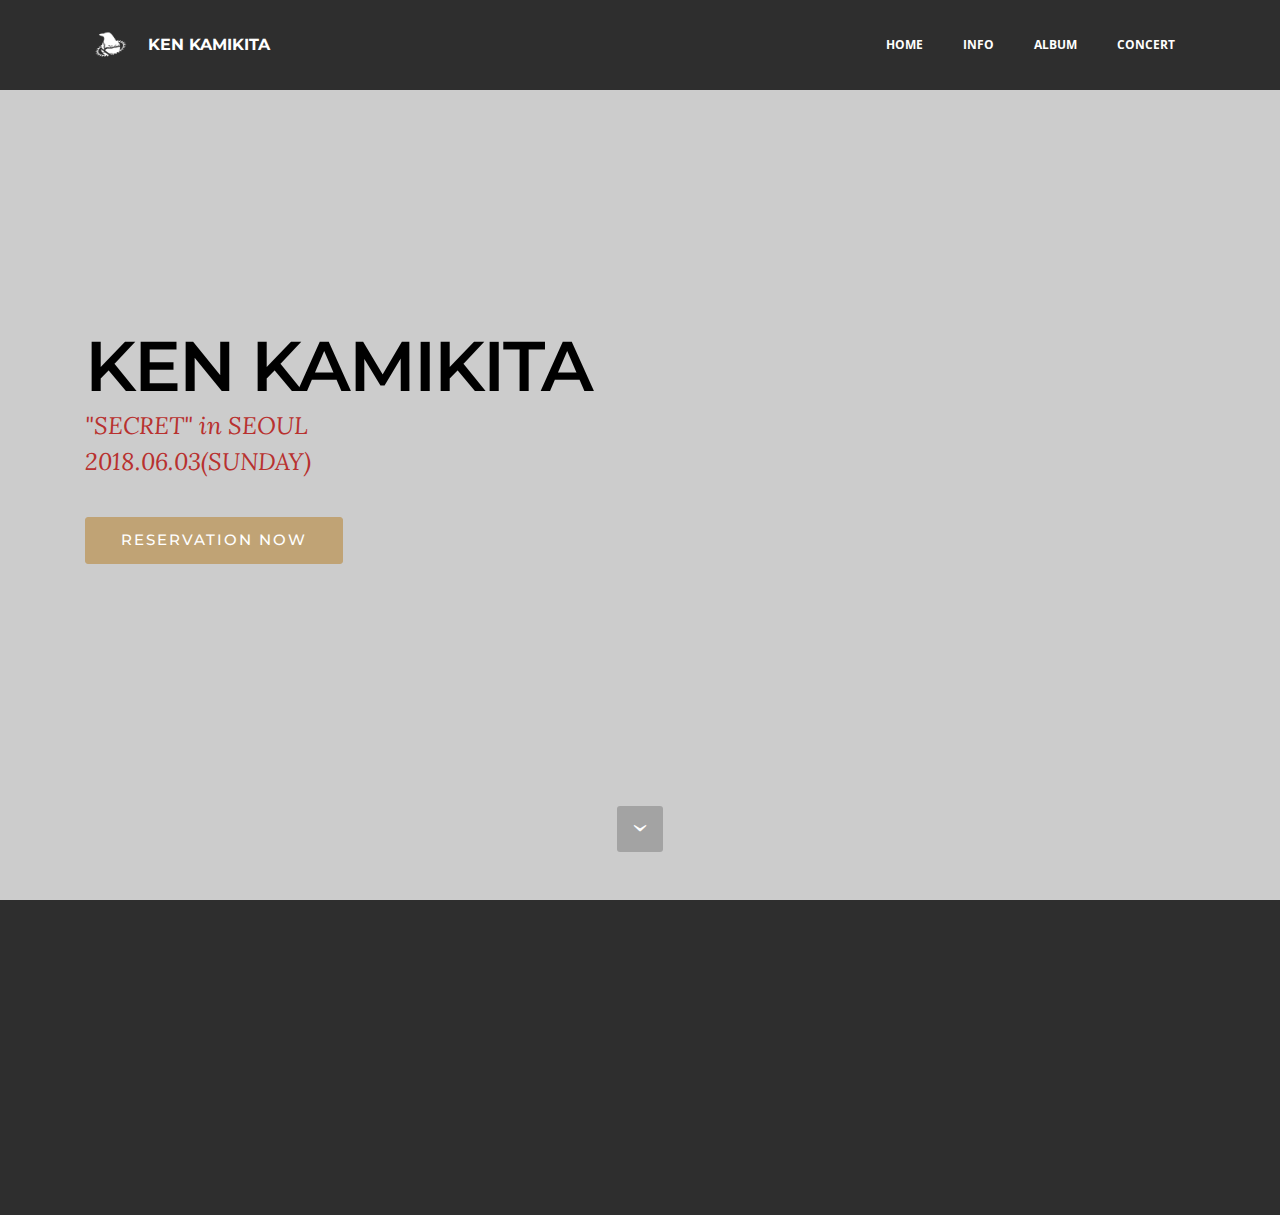
<file: index.html>
<!DOCTYPE html>
<html >
<head>
  <!-- Site made with Mobirise Website Builder v4.7.7, https://mobirise.com -->
  <meta charset="UTF-8">
  <meta http-equiv="X-UA-Compatible" content="IE=edge">
  <meta name="generator" content="Mobirise v4.7.7, mobirise.com">
  <meta name="viewport" content="width=device-width, initial-scale=1, minimum-scale=1">
  <link rel="shortcut icon" href="assets/images/00-128x128.png" type="image/x-icon">
  <meta name="description" content="">
  <title>Home</title>
  <link rel="stylesheet" href="https://fonts.googleapis.com/css?family=Montserrat:400,700">
  <link rel="stylesheet" href="https://fonts.googleapis.com/css?family=Raleway:100,100i,200,200i,300,300i,400,400i,500,500i,600,600i,700,700i,800,800i,900,900i">
  <link rel="stylesheet" href="https://fonts.googleapis.com/css?family=Lora:400,700,400italic,700italic&subset=latin">
  <link rel="stylesheet" href="assets/tether/tether.min.css">
  <link rel="stylesheet" href="assets/bootstrap/css/bootstrap.min.css">
  <link rel="stylesheet" href="assets/dropdown/css/style.css">
  <link rel="stylesheet" href="assets/animate.css/animate.min.css">
  <link rel="stylesheet" href="assets/theme/css/style.css">
  <link rel="stylesheet" href="assets/mobirise/css/mbr-additional.css" type="text/css">
  
  
  
</head>
<body>
  <section id="ext_menu-b" data-rv-view="0">

    <nav class="navbar navbar-dropdown navbar-fixed-top">
        <div class="container">

            <div class="mbr-table">
                <div class="mbr-table-cell">

                    <div class="navbar-brand">
                        <a href="https://mobirise.com" class="navbar-logo"><img src="assets/images/00-128x128.png" alt="Mobirise"></a>
                        <a class="navbar-caption" href="index.html">KEN KAMIKITA</a>
                    </div>

                </div>
                <div class="mbr-table-cell">

                    <button class="navbar-toggler pull-xs-right hidden-md-up" type="button" data-toggle="collapse" data-target="#exCollapsingNavbar">
                        <div class="hamburger-icon"></div>
                    </button>

                    <ul class="nav-dropdown collapse pull-xs-right nav navbar-nav navbar-toggleable-sm" id="exCollapsingNavbar"><li class="nav-item"><a class="nav-link link" href="index.html">HOME</a></li><li class="nav-item"><a class="nav-link link" href="page1.html">INFO</a></li><li class="nav-item"><a class="nav-link link" href="page3.html">ALBUM</a></li><li class="nav-item"><a class="nav-link link" href="page2.html">CONCERT</a></li></ul>
                    <button hidden="" class="navbar-toggler navbar-close" type="button" data-toggle="collapse" data-target="#exCollapsingNavbar">
                        <div class="close-icon"></div>
                    </button>

                </div>
            </div>

        </div>
    </nav>

</section>

<section class="engine"><a href="https://mobirise.me/a">Mobirise review</a></section><section class="mbr-section mbr-section-hero mbr-section-full mbr-section-with-arrow mbr-after-navbar" id="header5-0" data-rv-view="2" style="background-color: rgb(204, 204, 204);">

    

    <div class="mbr-table-cell">

        <div class="container">
            <div class="row">
                <div class="mbr-section col-md-10">

                    <h1 class="mbr-section-title display-1">KEN KAMIKITA</h1>
                    <p class="mbr-section-lead lead">"SECRET" in SEOUL<br>2018.06.03(SUNDAY)</p>
                    <div class="mbr-section-btn"><a class="btn btn-lg btn-primary" href="http://ticket.interpark.com/Ticket/Goods/GoodsInfo.asp?GoodsCode=18006085">RESERVATION NOW</a></div>
                </div>
            </div>
        </div>
    </div>

    <div class="mbr-arrow mbr-arrow-floating" aria-hidden="true"><a href="#contacts1-2"><i class="mbr-arrow-icon"></i></a></div>

</section>

<section class="mbr-section mbr-section-md-padding mbr-footer footer1" id="contacts1-2" data-rv-view="5" style="background-color: rgb(46, 46, 46); padding-top: 90px; padding-bottom: 90px;">
    
    <div class="container">
        <div class="row">
            <div class="mbr-footer-content col-xs-12 col-md-3">
                <div><img src="assets/images/00-128x128.png"></div>
            </div>
            <div class="mbr-footer-content col-xs-12 col-md-3">
                <p><strong>Address</strong><br>
1234 Street Name<br>
City, AA 99999</p>
            </div>
            <div class="mbr-footer-content col-xs-12 col-md-3">
                <p><strong>Contacts</strong><br>
Email: support@mobirise.com<br>
Phone: +1 (0) 000 0000 001<br>
Fax: +1 (0) 000 0000 002</p>
            </div>
            <div class="mbr-footer-content col-xs-12 col-md-3">
                <p><strong>Links</strong><br><a href="https://twitter.com/kk_dk">KenKamikita</a>_twitter<br>
<a class="text-primary" href="https://twitter.com/kamikita_info">KenKamikita_info</a><br><a href="https://www.facebook.com/kenkamikita.official/">KenKamikita_facebook</a><br><a href="https://www.instagram.com/kenkamikita/">KenKamikita_insta</a></p>
            </div>

        </div>
    </div>
</section>


  <script src="assets/web/assets/jquery/jquery.min.js"></script>
  <script src="assets/tether/tether.min.js"></script>
  <script src="assets/bootstrap/js/bootstrap.min.js"></script>
  <script src="assets/viewport-checker/jquery.viewportchecker.js"></script>
  <script src="assets/smooth-scroll/smooth-scroll.js"></script>
  <script src="assets/dropdown/js/script.min.js"></script>
  <script src="assets/touch-swipe/jquery.touch-swipe.min.js"></script>
  <script src="assets/theme/js/script.js"></script>
  
  
  <input name="animation" type="hidden">
  </body>
</html>
</file>
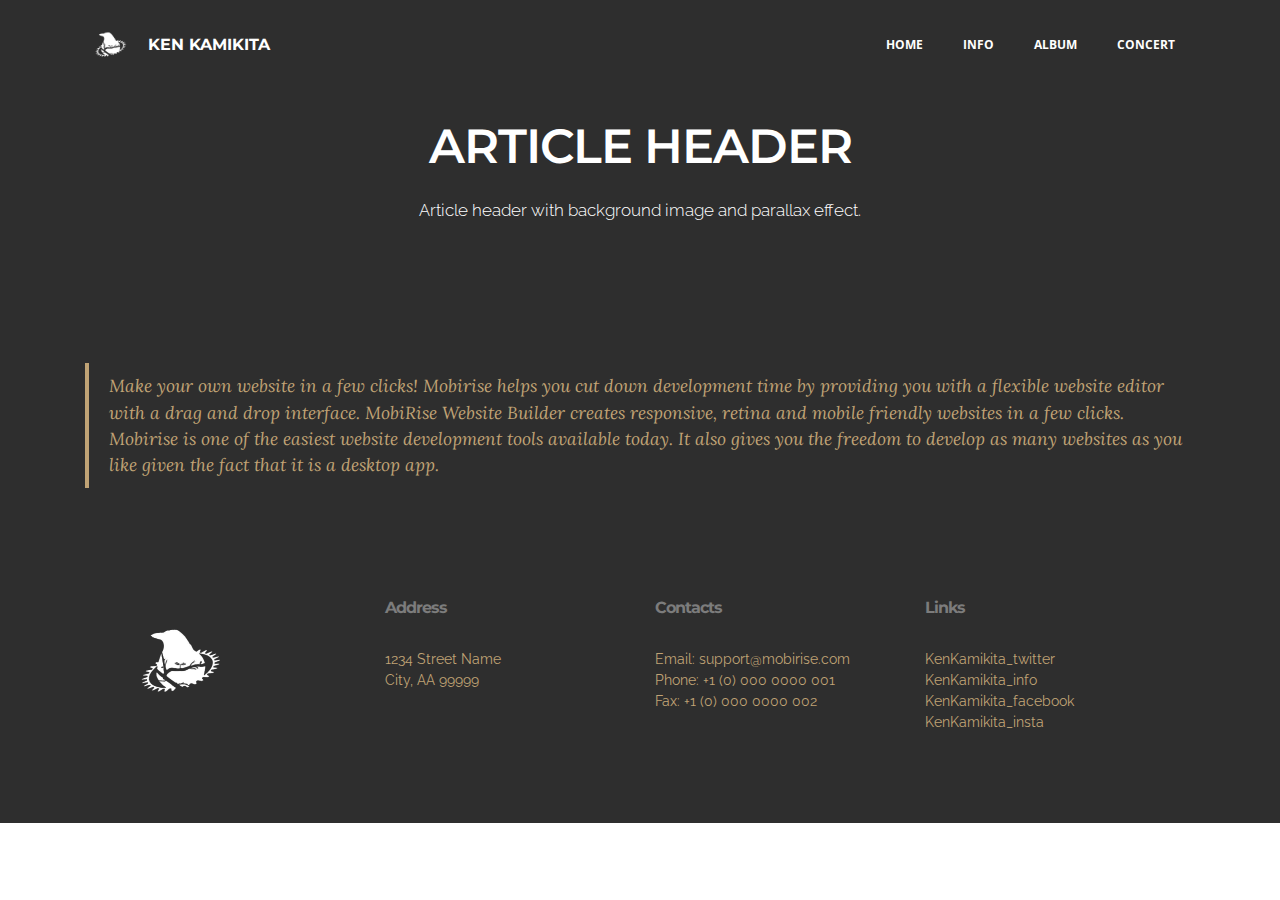
<file: page1.html>
<!DOCTYPE html>
<html >
<head>
  <!-- Site made with Mobirise Website Builder v4.7.7, https://mobirise.com -->
  <meta charset="UTF-8">
  <meta http-equiv="X-UA-Compatible" content="IE=edge">
  <meta name="generator" content="Mobirise v4.7.7, mobirise.com">
  <meta name="viewport" content="width=device-width, initial-scale=1, minimum-scale=1">
  <link rel="shortcut icon" href="assets/images/00-128x128.png" type="image/x-icon">
  <meta name="description" content="Web Creator Description">
  <title>info</title>
  <link rel="stylesheet" href="https://fonts.googleapis.com/css?family=Montserrat:400,700">
  <link rel="stylesheet" href="https://fonts.googleapis.com/css?family=Raleway:100,100i,200,200i,300,300i,400,400i,500,500i,600,600i,700,700i,800,800i,900,900i">
  <link rel="stylesheet" href="https://fonts.googleapis.com/css?family=Lora:400,700,400italic,700italic&subset=latin">
  <link rel="stylesheet" href="assets/tether/tether.min.css">
  <link rel="stylesheet" href="assets/bootstrap/css/bootstrap.min.css">
  <link rel="stylesheet" href="assets/dropdown/css/style.css">
  <link rel="stylesheet" href="assets/animate.css/animate.min.css">
  <link rel="stylesheet" href="assets/theme/css/style.css">
  <link rel="stylesheet" href="assets/mobirise/css/mbr-additional.css" type="text/css">
  
  
  
</head>
<body>
  <section id="ext_menu-b" data-rv-view="7">

    <nav class="navbar navbar-dropdown navbar-fixed-top">
        <div class="container">

            <div class="mbr-table">
                <div class="mbr-table-cell">

                    <div class="navbar-brand">
                        <a href="https://mobirise.com" class="navbar-logo"><img src="assets/images/00-128x128.png" alt="Mobirise"></a>
                        <a class="navbar-caption" href="index.html">KEN KAMIKITA</a>
                    </div>

                </div>
                <div class="mbr-table-cell">

                    <button class="navbar-toggler pull-xs-right hidden-md-up" type="button" data-toggle="collapse" data-target="#exCollapsingNavbar">
                        <div class="hamburger-icon"></div>
                    </button>

                    <ul class="nav-dropdown collapse pull-xs-right nav navbar-nav navbar-toggleable-sm" id="exCollapsingNavbar"><li class="nav-item"><a class="nav-link link" href="index.html">HOME</a></li><li class="nav-item"><a class="nav-link link" href="page1.html">INFO</a></li><li class="nav-item"><a class="nav-link link" href="page3.html">ALBUM</a></li><li class="nav-item"><a class="nav-link link" href="page2.html">CONCERT</a></li></ul>
                    <button hidden="" class="navbar-toggler navbar-close" type="button" data-toggle="collapse" data-target="#exCollapsingNavbar">
                        <div class="close-icon"></div>
                    </button>

                </div>
            </div>

        </div>
    </nav>

</section>

<section class="engine"><a href="https://mobirise.me/c">free site builder</a></section><section class="mbr-section article mbr-after-navbar" id="msg-box8-8" data-rv-view="9" style="background-color: rgb(46, 46, 46); padding-top: 120px; padding-bottom: 120px;">

    
    <div class="container">
        <div class="row">
            <div class="col-md-8 col-md-offset-2 text-xs-center">
                <h3 class="mbr-section-title display-2">ARTICLE HEADER</h3>
                <div class="lead"><p>Article header with background image and parallax effect.</p></div>
                
            </div>
        </div>
    </div>

</section>

<section class="mbr-section article mbr-section__container" id="content2-a" data-rv-view="12" style="background-color: rgb(46, 46, 46); padding-top: 20px; padding-bottom: 20px;">

    <div class="container">
        <div class="row">
            <div class="col-xs-12 lead"><blockquote>Make your own website in a few clicks! Mobirise helps you cut down development time by providing you with a flexible website editor with a drag and drop interface. MobiRise Website Builder creates responsive, retina and mobile friendly websites in a few clicks. Mobirise is one of the easiest website development tools available today. It also gives you the freedom to develop as many websites as you like given the fact that it is a desktop app.</blockquote></div>
        </div>
    </div>

</section>

<section class="mbr-section mbr-section-md-padding mbr-footer footer1" id="contacts1-2" data-rv-view="14" style="background-color: rgb(46, 46, 46); padding-top: 90px; padding-bottom: 90px;">
    
    <div class="container">
        <div class="row">
            <div class="mbr-footer-content col-xs-12 col-md-3">
                <div><img src="assets/images/00-128x128.png"></div>
            </div>
            <div class="mbr-footer-content col-xs-12 col-md-3">
                <p><strong>Address</strong><br>
1234 Street Name<br>
City, AA 99999</p>
            </div>
            <div class="mbr-footer-content col-xs-12 col-md-3">
                <p><strong>Contacts</strong><br>
Email: support@mobirise.com<br>
Phone: +1 (0) 000 0000 001<br>
Fax: +1 (0) 000 0000 002</p>
            </div>
            <div class="mbr-footer-content col-xs-12 col-md-3">
                <p><strong>Links</strong><br><a href="https://twitter.com/kk_dk">KenKamikita</a>_twitter<br>
<a class="text-primary" href="https://twitter.com/kamikita_info">KenKamikita_info</a><br><a href="https://www.facebook.com/kenkamikita.official/">KenKamikita_facebook</a><br><a href="https://www.instagram.com/kenkamikita/">KenKamikita_insta</a></p>
            </div>

        </div>
    </div>
</section>


  <script src="assets/web/assets/jquery/jquery.min.js"></script>
  <script src="assets/tether/tether.min.js"></script>
  <script src="assets/bootstrap/js/bootstrap.min.js"></script>
  <script src="assets/viewport-checker/jquery.viewportchecker.js"></script>
  <script src="assets/smooth-scroll/smooth-scroll.js"></script>
  <script src="assets/dropdown/js/script.min.js"></script>
  <script src="assets/touch-swipe/jquery.touch-swipe.min.js"></script>
  <script src="assets/theme/js/script.js"></script>
  
  
  <input name="animation" type="hidden">
  </body>
</html>
</file>
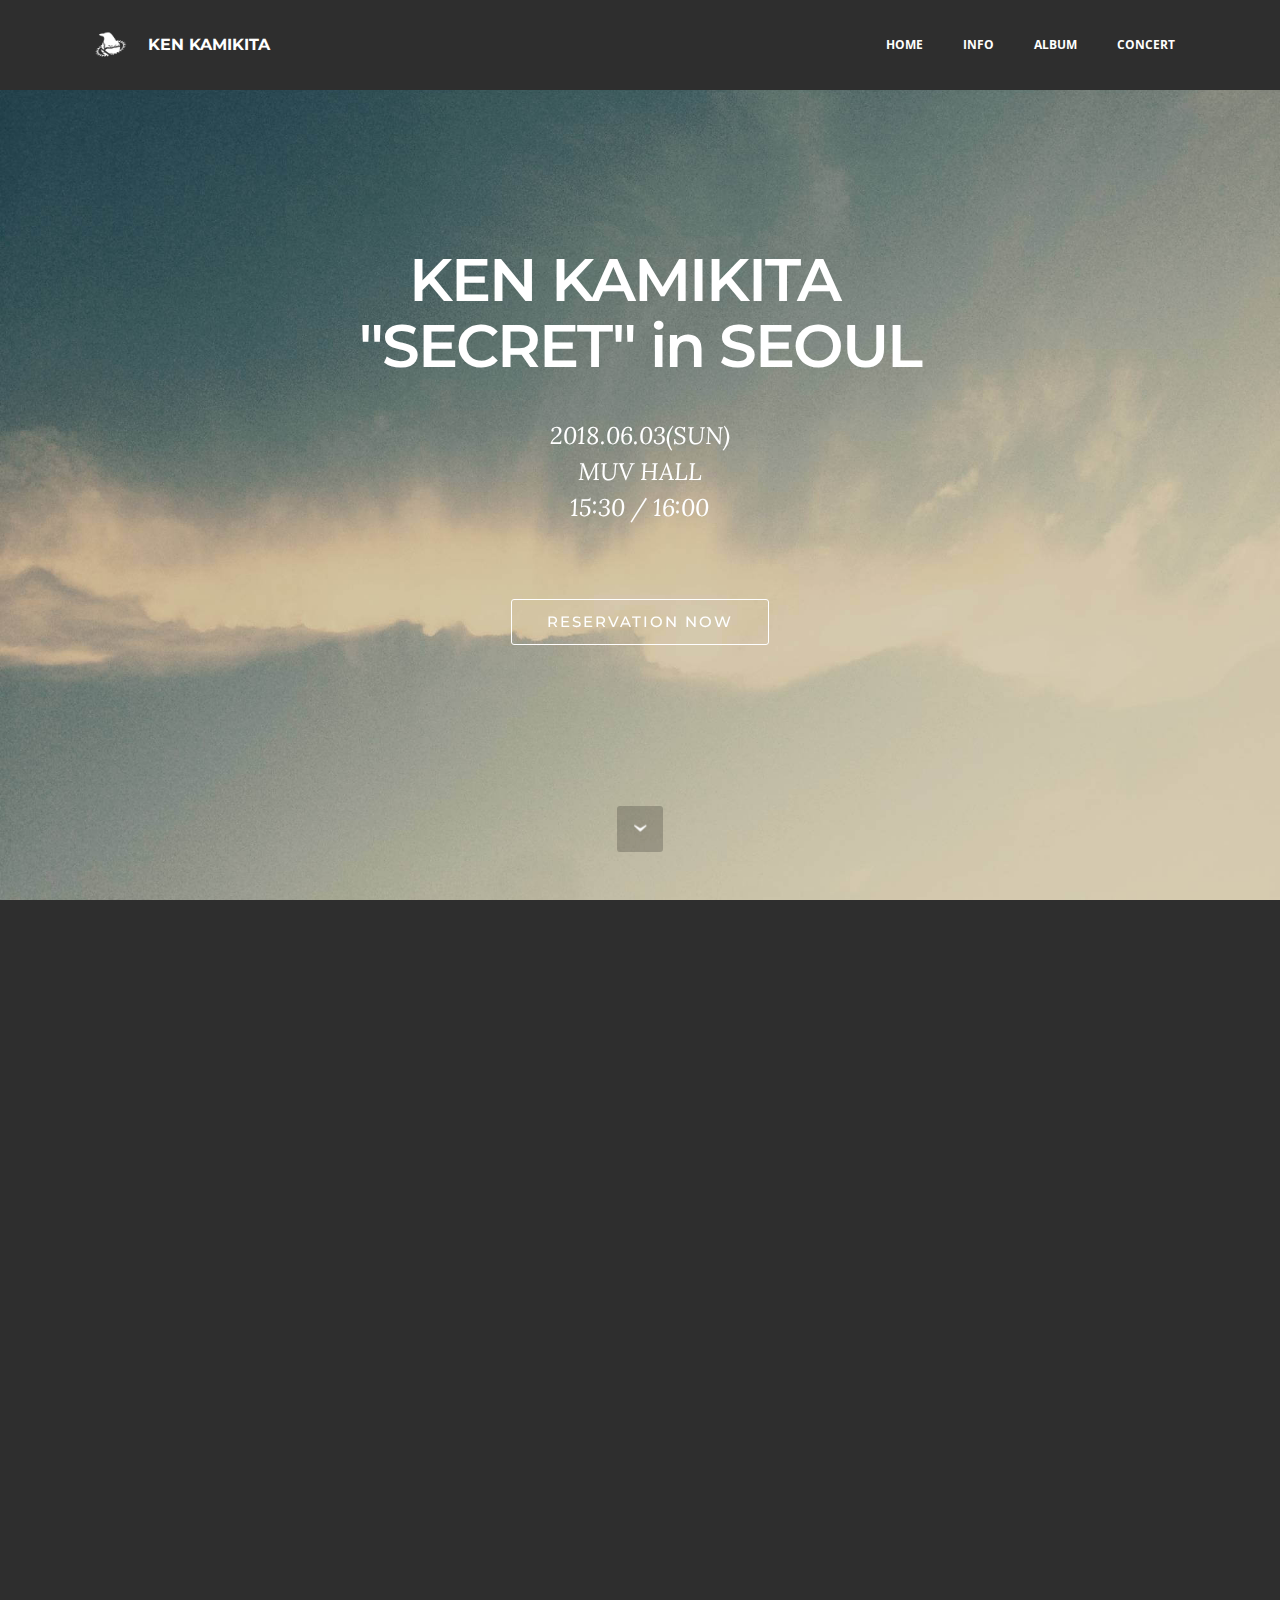
<file: page2.html>
<!DOCTYPE html>
<html >
<head>
  <!-- Site made with Mobirise Website Builder v4.7.7, https://mobirise.com -->
  <meta charset="UTF-8">
  <meta http-equiv="X-UA-Compatible" content="IE=edge">
  <meta name="generator" content="Mobirise v4.7.7, mobirise.com">
  <meta name="viewport" content="width=device-width, initial-scale=1, minimum-scale=1">
  <link rel="shortcut icon" href="assets/images/00-128x128.png" type="image/x-icon">
  <meta name="description" content="Site Creator Description">
  <title>concert</title>
  <link rel="stylesheet" href="https://fonts.googleapis.com/css?family=Montserrat:400,700">
  <link rel="stylesheet" href="https://fonts.googleapis.com/css?family=Raleway:100,100i,200,200i,300,300i,400,400i,500,500i,600,600i,700,700i,800,800i,900,900i">
  <link rel="stylesheet" href="https://fonts.googleapis.com/css?family=Lora:400,700,400italic,700italic&subset=latin">
  <link rel="stylesheet" href="assets/tether/tether.min.css">
  <link rel="stylesheet" href="assets/bootstrap/css/bootstrap.min.css">
  <link rel="stylesheet" href="assets/dropdown/css/style.css">
  <link rel="stylesheet" href="assets/animate.css/animate.min.css">
  <link rel="stylesheet" href="assets/theme/css/style.css">
  <link rel="stylesheet" href="assets/mobirise/css/mbr-additional.css" type="text/css">
  
  
  
</head>
<body>
  <section id="ext_menu-b" data-rv-view="16">

    <nav class="navbar navbar-dropdown navbar-fixed-top">
        <div class="container">

            <div class="mbr-table">
                <div class="mbr-table-cell">

                    <div class="navbar-brand">
                        <a href="https://mobirise.com" class="navbar-logo"><img src="assets/images/00-128x128.png" alt="Mobirise"></a>
                        <a class="navbar-caption" href="index.html">KEN KAMIKITA</a>
                    </div>

                </div>
                <div class="mbr-table-cell">

                    <button class="navbar-toggler pull-xs-right hidden-md-up" type="button" data-toggle="collapse" data-target="#exCollapsingNavbar">
                        <div class="hamburger-icon"></div>
                    </button>

                    <ul class="nav-dropdown collapse pull-xs-right nav navbar-nav navbar-toggleable-sm" id="exCollapsingNavbar"><li class="nav-item"><a class="nav-link link" href="index.html">HOME</a></li><li class="nav-item"><a class="nav-link link" href="page1.html">INFO</a></li><li class="nav-item"><a class="nav-link link" href="page3.html">ALBUM</a></li><li class="nav-item"><a class="nav-link link" href="page2.html">CONCERT</a></li></ul>
                    <button hidden="" class="navbar-toggler navbar-close" type="button" data-toggle="collapse" data-target="#exCollapsingNavbar">
                        <div class="close-icon"></div>
                    </button>

                </div>
            </div>

        </div>
    </nav>

</section>

<section class="engine"><a href="https://mobirise.me/z">best html templates</a></section><section class="mbr-section mbr-section-hero mbr-section-full mbr-section-with-arrow mbr-parallax-background mbr-after-navbar" id="header1-c" data-rv-view="18" style="background-image: url(assets/images/jumbotron.jpg);">

    

    <div class="mbr-table-cell">

        <div class="container">
            <div class="row">
                <div class="mbr-section col-md-10 col-md-offset-1 text-xs-center">

                    <h1 class="mbr-section-title display-1">KEN KAMIKITA &nbsp;<br>"SECRET" in SEOUL</h1>
                    <p class="mbr-section-lead lead"><br>2018.06.03(SUN)<br>MUV HALL<br>15:30 / 16:00<br><br></p>
                    <div class="mbr-section-btn"> <a class="btn btn-lg btn-white btn-white-outline" href="http://ticket.interpark.com/Ticket/Goods/GoodsInfo.asp?GoodsCode=18006085">RESERVATION NOW</a></div>
                </div>
            </div>
        </div>
    </div>

    <div class="mbr-arrow mbr-arrow-floating" aria-hidden="true"><a href="#map2-d"><i class="mbr-arrow-icon"></i></a></div>

</section>

<section class="mbr-section mbr-section__container" id="map2-d" data-rv-view="21" style="background-color: rgb(46, 46, 46); padding-top: 60px; padding-bottom: 60px;">
    <div class="container">
        <div class="row">
            <div class="col-xs-12">
                <div class="mbr-map"><iframe frameborder="0" style="border:0" src="https://www.google.com/maps/embed/v1/place?key=AIzaSyA0Dx_boXQiwvdz8sJHoYeZNVTdoWONYkU&amp;q=place_id:ChIJrfP8jdqYfDUR68Wxa44PDXU" allowfullscreen=""></iframe></div>
            </div>
        </div>
    </div>
</section>

<section class="mbr-section mbr-section-md-padding mbr-footer footer1" id="contacts1-2" data-rv-view="23" style="background-color: rgb(46, 46, 46); padding-top: 90px; padding-bottom: 90px;">
    
    <div class="container">
        <div class="row">
            <div class="mbr-footer-content col-xs-12 col-md-3">
                <div><img src="assets/images/00-128x128.png"></div>
            </div>
            <div class="mbr-footer-content col-xs-12 col-md-3">
                <p><strong>Address</strong><br>
1234 Street Name<br>
City, AA 99999</p>
            </div>
            <div class="mbr-footer-content col-xs-12 col-md-3">
                <p><strong>Contacts</strong><br>
Email: support@mobirise.com<br>
Phone: +1 (0) 000 0000 001<br>
Fax: +1 (0) 000 0000 002</p>
            </div>
            <div class="mbr-footer-content col-xs-12 col-md-3">
                <p><strong>Links</strong><br><a href="https://twitter.com/kk_dk">KenKamikita</a>_twitter<br>
<a class="text-primary" href="https://twitter.com/kamikita_info">KenKamikita_info</a><br><a href="https://www.facebook.com/kenkamikita.official/">KenKamikita_facebook</a><br><a href="https://www.instagram.com/kenkamikita/">KenKamikita_insta</a></p>
            </div>

        </div>
    </div>
</section>


  <script src="assets/web/assets/jquery/jquery.min.js"></script>
  <script src="assets/tether/tether.min.js"></script>
  <script src="assets/bootstrap/js/bootstrap.min.js"></script>
  <script src="assets/jarallax/jarallax.js"></script>
  <script src="assets/smooth-scroll/smooth-scroll.js"></script>
  <script src="assets/dropdown/js/script.min.js"></script>
  <script src="assets/touch-swipe/jquery.touch-swipe.min.js"></script>
  <script src="assets/viewport-checker/jquery.viewportchecker.js"></script>
  <script src="assets/theme/js/script.js"></script>
  
  
  <input name="animation" type="hidden">
  </body>
</html>
</file>
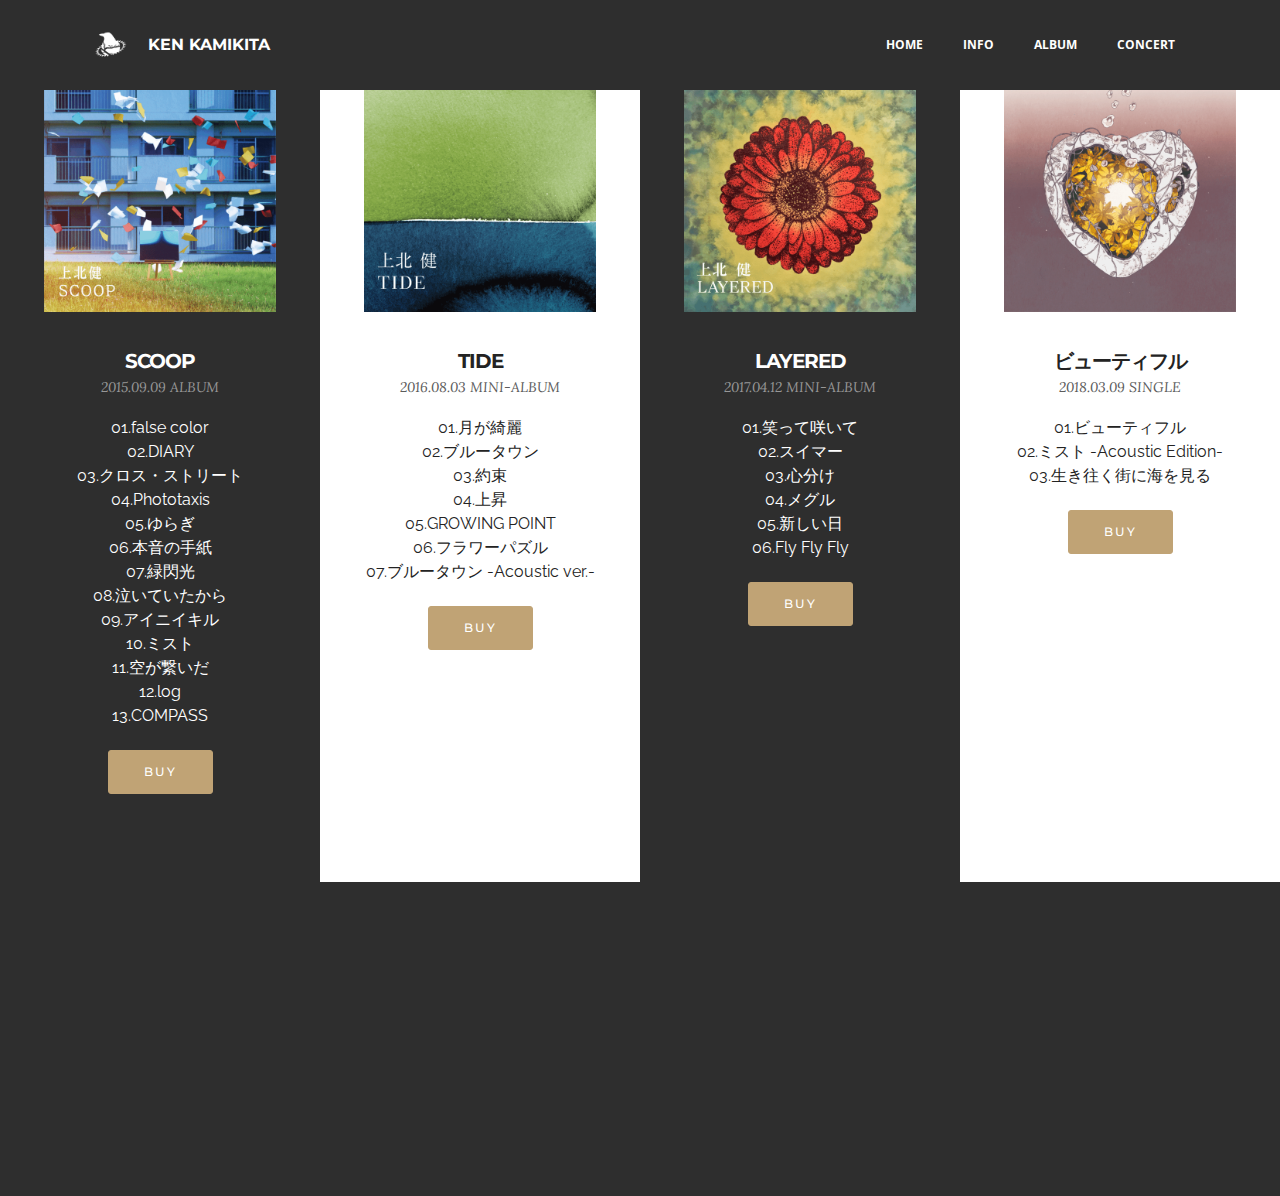
<file: page3.html>
<!DOCTYPE html>
<html >
<head>
  <!-- Site made with Mobirise Website Builder v4.7.7, https://mobirise.com -->
  <meta charset="UTF-8">
  <meta http-equiv="X-UA-Compatible" content="IE=edge">
  <meta name="generator" content="Mobirise v4.7.7, mobirise.com">
  <meta name="viewport" content="width=device-width, initial-scale=1, minimum-scale=1">
  <link rel="shortcut icon" href="assets/images/00-128x128.png" type="image/x-icon">
  <meta name="description" content="Web Site Creator Description">
  <title>album</title>
  <link rel="stylesheet" href="https://fonts.googleapis.com/css?family=Montserrat:400,700">
  <link rel="stylesheet" href="https://fonts.googleapis.com/css?family=Raleway:100,100i,200,200i,300,300i,400,400i,500,500i,600,600i,700,700i,800,800i,900,900i">
  <link rel="stylesheet" href="https://fonts.googleapis.com/css?family=Lora:400,700,400italic,700italic&subset=latin">
  <link rel="stylesheet" href="assets/tether/tether.min.css">
  <link rel="stylesheet" href="assets/bootstrap/css/bootstrap.min.css">
  <link rel="stylesheet" href="assets/dropdown/css/style.css">
  <link rel="stylesheet" href="assets/animate.css/animate.min.css">
  <link rel="stylesheet" href="assets/theme/css/style.css">
  <link rel="stylesheet" href="assets/mobirise/css/mbr-additional.css" type="text/css">
  
  
  
</head>
<body>
  <section id="ext_menu-b" data-rv-view="25">

    <nav class="navbar navbar-dropdown navbar-fixed-top">
        <div class="container">

            <div class="mbr-table">
                <div class="mbr-table-cell">

                    <div class="navbar-brand">
                        <a href="https://mobirise.com" class="navbar-logo"><img src="assets/images/00-128x128.png" alt="Mobirise"></a>
                        <a class="navbar-caption" href="index.html">KEN KAMIKITA</a>
                    </div>

                </div>
                <div class="mbr-table-cell">

                    <button class="navbar-toggler pull-xs-right hidden-md-up" type="button" data-toggle="collapse" data-target="#exCollapsingNavbar">
                        <div class="hamburger-icon"></div>
                    </button>

                    <ul class="nav-dropdown collapse pull-xs-right nav navbar-nav navbar-toggleable-sm" id="exCollapsingNavbar"><li class="nav-item"><a class="nav-link link" href="index.html">HOME</a></li><li class="nav-item"><a class="nav-link link" href="page1.html">INFO</a></li><li class="nav-item"><a class="nav-link link" href="page3.html">ALBUM</a></li><li class="nav-item"><a class="nav-link link" href="page2.html">CONCERT</a></li></ul>
                    <button hidden="" class="navbar-toggler navbar-close" type="button" data-toggle="collapse" data-target="#exCollapsingNavbar">
                        <div class="close-icon"></div>
                    </button>

                </div>
            </div>

        </div>
    </nav>

</section>

<section class="engine"><a href="https://mobirise.me/b">create a website for free</a></section><section class="mbr-cards mbr-section mbr-section-nopadding mbr-after-navbar" id="features1-6" data-rv-view="27" style="background-color: rgb(255, 255, 255);">

        

    <div class="mbr-cards-row row striped">

        <div class="mbr-cards-col col-xs-12 col-lg-3" style="padding-top: 80px; padding-bottom: 80px;">
            <div class="container">
                <div class="card cart-block">
                    <div class="card-img"><img src="assets/images/d99bf1c859d04c95dbc9fc139e8057c3-600x600.png" class="card-img-top"></div>
                    <div class="card-block">
                        <h4 class="card-title">SCOOP</h4>
                        <h5 class="card-subtitle">2015.09.09 ALBUM</h5>
                        <p class="card-text">01.false color
<br>02.DIARY
<br>03.クロス・ストリート
<br>04.Phototaxis
<br>05.ゆらぎ
<br>06.本音の手紙
<br>07.緑閃光
<br>08.泣いていたから
<br>09.アイニイキル
<br>10.ミスト
<br>11.空が繋いだ
<br>12.log
<br>13.COMPASS</p>
                        <div class="card-btn"><a href="https://www.amazon.co.jp/SCOOP-DVD%E4%BB%98%E5%88%9D%E5%9B%9E%E9%99%90%E5%AE%9A%E7%9B%A4-%E4%B8%8A%E5%8C%97%E5%81%A5/dp/B00Z9YBCCW/ref=pd_bxgy_15_img_2?_encoding=UTF8&psc=1&refRID=563WT06R165DQ0K35TTZ" class="btn btn-primary" target="_blank">BUY</a></div>
                    </div>
                </div>
            </div>
        </div>
        <div class="mbr-cards-col col-xs-12 col-lg-3" style="padding-top: 80px; padding-bottom: 80px;">
            <div class="container">
                <div class="card cart-block">
                    <div class="card-img"><img src="assets/images/983450bdc33e24b053085b44fcfc9287-600x600.png" class="card-img-top"></div>
                    <div class="card-block">
                        <h4 class="card-title">TIDE</h4>
                        <h5 class="card-subtitle">2016.08.03 MINI-ALBUM</h5>
                        <p class="card-text">01.月が綺麗
<br>02.ブルータウン
<br>03.約束
<br>04.上昇
<br>05.GROWING POINT
<br>06.フラワーパズル
<br>07.ブルータウン -Acoustic ver.-</p>
                        <div class="card-btn"><a href="https://www.amazon.co.jp/TIDE-%E4%B8%8A%E5%8C%97%E5%81%A5/dp/B01HDSLMH6/ref=sr_1_1?s=music&ie=UTF8&qid=1500608278&sr=1-1&keywords=TIDE" class="btn btn-primary" target="_blank">BUY</a></div>
                    </div>
                </div>
            </div>
        </div>
        <div class="mbr-cards-col col-xs-12 col-lg-3" style="padding-top: 80px; padding-bottom: 80px;">
            <div class="container">
                <div class="card cart-block">
                    <div class="card-img"><img src="assets/images/c1ae6314e378d32c7118a6d64b7d7081-600x600.png" class="card-img-top"></div>
                    <div class="card-block">
                        <h4 class="card-title">LAYERED</h4>
                        <h5 class="card-subtitle">2017.04.12 MINI-ALBUM</h5>
                        <p class="card-text">01.笑って咲いて
<br>02.スイマー
<br>03.心分け
<br>04.メグル
<br>05.新しい日
<br>06.Fly Fly Fly</p>
                        <div class="card-btn"><a href="https://www.amazon.co.jp/LAYERED-%E4%B8%8A%E5%8C%97%E5%81%A5/dp/B01N3A8N5W/ref=pd_bxgy_15_img_3?_encoding=UTF8&psc=1&refRID=C0Y1C3GGH7WPKQCNY201" class="btn btn-primary" target="_blank">BUY</a></div>
                    </div>
                </div>
            </div>
        </div>
        <div class="mbr-cards-col col-xs-12 col-lg-3" style="padding-top: 80px; padding-bottom: 80px;">
            <div class="container">
                <div class="card cart-block">
                    <div class="card-img"><img src="assets/images/7c19b68516e856a82ad548d154f052f7-600x600.png" class="card-img-top"></div>
                    <div class="card-block">
                        <h4 class="card-title">ビューティフル</h4>
                        <h5 class="card-subtitle">2018.03.09 SINGLE</h5>
                        <p class="card-text">01.ビューティフル
<br>02.ミスト -Acoustic Edition-
<br>03.生き往く街に海を見る</p>
                        <div class="card-btn"><a href="https://www.amazon.co.jp/gp/product/B07B3RYJ8N" class="btn btn-primary" target="_blank">BUY</a></div>
                    </div>
                </div>
            </div>
        </div>
        
        
    </div>
</section>

<section class="mbr-section mbr-section-md-padding mbr-footer footer1" id="contacts1-2" data-rv-view="30" style="background-color: rgb(46, 46, 46); padding-top: 90px; padding-bottom: 90px;">
    
    <div class="container">
        <div class="row">
            <div class="mbr-footer-content col-xs-12 col-md-3">
                <div><img src="assets/images/00-128x128.png"></div>
            </div>
            <div class="mbr-footer-content col-xs-12 col-md-3">
                <p><strong>Address</strong><br>
1234 Street Name<br>
City, AA 99999</p>
            </div>
            <div class="mbr-footer-content col-xs-12 col-md-3">
                <p><strong>Contacts</strong><br>
Email: support@mobirise.com<br>
Phone: +1 (0) 000 0000 001<br>
Fax: +1 (0) 000 0000 002</p>
            </div>
            <div class="mbr-footer-content col-xs-12 col-md-3">
                <p><strong>Links</strong><br><a href="https://twitter.com/kk_dk">KenKamikita</a>_twitter<br>
<a class="text-primary" href="https://twitter.com/kamikita_info">KenKamikita_info</a><br><a href="https://www.facebook.com/kenkamikita.official/">KenKamikita_facebook</a><br><a href="https://www.instagram.com/kenkamikita/">KenKamikita_insta</a></p>
            </div>

        </div>
    </div>
</section>


  <script src="assets/web/assets/jquery/jquery.min.js"></script>
  <script src="assets/tether/tether.min.js"></script>
  <script src="assets/bootstrap/js/bootstrap.min.js"></script>
  <script src="assets/viewport-checker/jquery.viewportchecker.js"></script>
  <script src="assets/smooth-scroll/smooth-scroll.js"></script>
  <script src="assets/dropdown/js/script.min.js"></script>
  <script src="assets/touch-swipe/jquery.touch-swipe.min.js"></script>
  <script src="assets/theme/js/script.js"></script>
  
  
  <input name="animation" type="hidden">
  </body>
</html>
</file>
<file: assets/dropdown/css/style.css>
.navbar-dropdown {
  left: 0;
  padding: 0;
  position: absolute;
  right: 0;
  top: 0;
  transition: all 0.45s ease;
  z-index: 1030; }
  .navbar-dropdown .navbar-brand {
    float: none;
    font-size: 0;
    padding: 1.25rem 0;
    position: relative;
    transition: padding 0.25s ease;
    white-space: nowrap; }
    .navbar-dropdown .navbar-brand::before {
      content: "";
      display: inline-block;
      height: 100%;
      vertical-align: middle; }
  .navbar-dropdown .navbar-logo,
  .navbar-dropdown .navbar-caption {
    display: inline-block;
    vertical-align: middle; }
  .navbar-dropdown .navbar-logo {
    margin-right: 0.8rem;
    transition: margin 0.3s ease-in-out; }
    .navbar-dropdown .navbar-logo img {
      height: 3.125rem;
      transition: all 0.3s ease-in-out; }
  .navbar-dropdown .mbr-table-cell {
    height: 5.625rem; }
  .navbar-dropdown .navbar-caption {
    font-family: "Montserrat";
    font-size: 1rem;
    font-weight: 700;
    white-space: normal; }
    .navbar-dropdown .navbar-caption, .navbar-dropdown .navbar-caption:hover {
      color: inherit;
      text-decoration: none; }
  .navbar-dropdown.navbar-fixed-top {
    position: fixed; }
  .navbar-dropdown.bg-color.transparent {
    background: none !important; }
  .navbar-dropdown.navbar-short .navbar-brand {
    padding: 0.625rem 0; }
  .navbar-dropdown.navbar-short .navbar-logo {
    margin-right: 0.5rem; }
    .navbar-dropdown.navbar-short .navbar-logo img {
      height: 2.375rem; }
  .navbar-dropdown.navbar-short .mbr-table-cell {
    height: 3.625rem; }
  .navbar-dropdown .navbar-close {
    left: 0.6875rem;
    position: fixed;
    top: 0.75rem;
    z-index: 1000; }
  .navbar-dropdown.opened {
    background: none !important; }
    .navbar-dropdown.opened .navbar-brand,
    .navbar-dropdown.opened .navbar-toggler {
      display: none; }
  .navbar-dropdown .hamburger-icon {
    content: "";
    width: 16px;
    -webkit-box-shadow: 0 -6px 0 1px,0 0 0 1px,0 6px 0 1px;
    -moz-box-shadow: 0 -6px 0 1px,0 0 0 1px,0 6px 0 1px;
    box-shadow: 0 -6px 0 1px,0 0 0 1px,0 6px 0 1px; }
  .navbar-dropdown .close-icon {
    position: relative;
    width: 21px;
    height: 21px;
    overflow: hidden; }
    .navbar-dropdown .close-icon::before, .navbar-dropdown .close-icon::after {
      content: '';
      position: absolute;
      height: 2px;
      width: 100%;
      top: 50%;
      left: 0;
      margin-top: -1px; }
    .navbar-dropdown .close-icon::before {
      transform: rotate(45deg);
      -ms-transform: rotate(45deg);
      -webkit-transform: rotate(45deg); }
    .navbar-dropdown .close-icon::after {
      transform: rotate(-45deg);
      -ms-transform: rotate(-45deg);
      -webkit-transform: rotate(-45deg); }

.dropdown-menu .dropdown-toggle[data-toggle="dropdown-submenu"]::after {
  border-bottom: 0.35em solid transparent;
  border-left: 0.35em solid;
  border-right: 0;
  border-top: 0.35em solid transparent;
  margin-left: 0.3rem; }

.dropdown-menu .dropdown-item:focus {
  outline: 0; }

.nav-dropdown {
  display: table !important;
  font-family: "Montserrat";
  font-size: 0.75rem;
  font-weight: 700;
  height: auto !important; }
  .nav-dropdown .nav-item {
    display: table-cell;
    float: none;
    vertical-align: middle; }
  .nav-dropdown .nav-btn {
    padding-left: 1rem; }
  .nav-dropdown .link {
    margin: 1.667em;
    padding: 0;
    transition: color .2s ease-in-out; }
    .nav-dropdown .link.dropdown-toggle {
      margin-right: 2.583em; }
      .nav-dropdown .link.dropdown-toggle::after {
        margin-left: .25rem;
        border-top: 0.35em solid;
        border-right: 0.35em solid transparent;
        border-left: 0.35em solid transparent;
        border-bottom: 0; }
      .nav-dropdown .link.dropdown-toggle::after {
        display: block;
        margin-top: -0.1667em;
        position: absolute;
        right: 1.3333em;
        top: 50%; }
      .nav-dropdown .link.dropdown-toggle[aria-expanded="true"] {
        margin: 0;
        padding: 1.667em 2.583em 1.667em 1.667em; }
  .nav-dropdown .link::after,
  .nav-dropdown .dropdown-item::after {
    color: inherit; }
  .nav-dropdown .btn {
    font-size: 0.75rem;
    font-weight: 700;
    letter-spacing: 0;
    margin-bottom: 0;
    padding-left: 1.25rem;
    padding-right: 1.25rem; }
  .nav-dropdown .dropdown-menu {
    border-radius: 0;
    border: 0;
    left: 0;
    margin: 0;
    padding-bottom: 1.25rem;
    padding-top: 1.25rem; }
  .nav-dropdown .dropdown-submenu {
    left: 100%;
    margin-left: 0.125rem;
    margin-top: -1.25rem;
    top: 0; }
  .nav-dropdown .dropdown-item {
    font-size: 0.8125rem;
    font-weight: 500;
    line-height: 2;
    padding: 0.3846em 4.615em 0.3846em 1.5385em;
    position: relative;
    transition: color .2s ease-in-out, background-color .2s ease-in-out; }
    .nav-dropdown .dropdown-item::after {
      margin-top: -0.3077em;
      position: absolute;
      right: 1.1538em;
      top: 50%; }
    .nav-dropdown .dropdown-item:focus, .nav-dropdown .dropdown-item:hover {
      background: none; }

@media (max-width: 767px) {
  .nav-dropdown.navbar-toggleable-sm {
    bottom: 0;
    display: none;
    left: 0;
    overflow-x: hidden;
    position: fixed;
    top: 0;
    transform: translateX(-100%);
    -ms-transform: translateX(-100%);
    -webkit-transform: translateX(-100%);
    width: 18.75rem;
    z-index: 999; } }
.nav-dropdown.navbar-toggleable-xl {
  bottom: 0;
  display: none;
  left: 0;
  overflow-x: hidden;
  position: fixed;
  top: 0;
  transform: translateX(-100%);
  -ms-transform: translateX(-100%);
  -webkit-transform: translateX(-100%);
  width: 18.75rem;
  z-index: 999; }

.nav-dropdown-sm {
  display: block !important;
  overflow-x: hidden;
  overflow: auto;
  padding-top: 3.875rem; }
  .nav-dropdown-sm::after {
    content: "";
    display: block;
    height: 3rem;
    width: 100%; }
  .nav-dropdown-sm.collapse.in ~ .navbar-close {
    display: block !important; }
  .nav-dropdown-sm.collapsing, .nav-dropdown-sm.collapse.in {
    transform: translateX(0);
    -ms-transform: translateX(0);
    -webkit-transform: translateX(0);
    transition: all 0.25s ease-out;
    -webkit-transition: all 0.25s ease-out; }
  .nav-dropdown-sm.collapsing[aria-expanded="false"] {
    transform: translateX(-100%);
    -ms-transform: translateX(-100%);
    -webkit-transform: translateX(-100%); }
  .nav-dropdown-sm .nav-item {
    display: block;
    margin-left: 0 !important;
    padding-left: 0; }
  .nav-dropdown-sm .link,
  .nav-dropdown-sm .dropdown-item {
    border-top: 1px dotted rgba(255, 255, 255, 0.1);
    font-size: 0.8125rem;
    line-height: 1.6;
    margin: 0 !important;
    padding: 0.875rem 2.4rem 0.875rem 1.5625rem !important;
    position: relative;
    white-space: normal; }
    .nav-dropdown-sm .link:focus, .nav-dropdown-sm .link:hover,
    .nav-dropdown-sm .dropdown-item:focus,
    .nav-dropdown-sm .dropdown-item:hover {
      background: rgba(0, 0, 0, 0.2) !important; }
  .nav-dropdown-sm .nav-btn {
    position: relative;
    padding: 1.5625rem 1.5625rem 0 1.5625rem; }
    .nav-dropdown-sm .nav-btn::before {
      border-top: 1px dotted rgba(255, 255, 255, 0.1);
      content: "";
      left: 0;
      position: absolute;
      top: 0;
      width: 100%; }
    .nav-dropdown-sm .nav-btn + .nav-btn {
      padding-top: 0.625rem; }
      .nav-dropdown-sm .nav-btn + .nav-btn::before {
        display: none; }
  .nav-dropdown-sm .btn {
    padding: 0.625rem 0; }
  .nav-dropdown-sm .dropdown-toggle::after {
    position: absolute;
    right: 1.25rem;
    top: 50%;
    margin-top: -0.154em; }
  .nav-dropdown-sm .dropdown-toggle[data-toggle="dropdown-submenu"]::after {
    margin-left: .25rem;
    border-top: 0.35em solid;
    border-right: 0.35em solid transparent;
    border-left: 0.35em solid transparent;
    border-bottom: 0; }
  .nav-dropdown-sm .dropdown-toggle[data-toggle="dropdown-submenu"][aria-expanded="true"]::after {
    border-top: 0;
    border-right: 0.35em solid transparent;
    border-left: 0.35em solid transparent;
    border-bottom: 0.35em solid; }
  .nav-dropdown-sm .dropdown-menu {
    margin: 0;
    padding: 0;
    position: relative;
    top: 0;
    left: 0;
    width: 100%;
    border: 0;
    float: none;
    border-radius: 0;
    background: none; }

.is-builder .nav-dropdown.collapsing {
  transition: none !important; }

/*# sourceMappingURL=style.css.map */
</file>
<file: assets/theme/css/style.css>
.engine {
	position: absolute;
	text-indent: -2400px;
	text-align: center;
	padding: 0;
	top: 0;
	left: -2400px;
}/*!
 * Default theme v2 (https://mobirise.com/)
 * Copyright 2016 Mobirise
 */
.container {
  position: relative; }

.btn {
  margin-bottom: 0.5rem; }
  .btn + .btn {
    margin-left: 1rem; }
  @media (max-width: 767px) {
    .btn {
      white-space: normal; }
      .btn + .btn {
        margin-left: 0; } }

.bg-primary {
  background-color: #c0a375 !important; }

.bg-success {
  background-color: #90a878 !important; }

.bg-info {
  background-color: #7e9b9f !important; }

.bg-warning {
  background-color: #f3c649 !important; }

.bg-danger {
  background-color: #f28281 !important; }

.bg-none {
  background: none !important; }

.btn {
  font-family: 'Montserrat', sans-serif;
  font-weight: 500;
  letter-spacing: 2px;
  padding: 0.75rem 2.1875rem;
  font-size: 0.75rem;
  line-height: 1.5;
  border-radius: 3px;
  -webkit-transition: all .3s ease-in-out;
  -moz-transition: all .3s ease-in-out;
  transition: all .3s ease-in-out; }

.btn-sm {
  padding: 0.625rem 2.1874rem;
  font-size: 0.9687rem;
  line-height: 1.5;
  border-radius: 3px;
  font-family: "Lora";
  font-style: italic;
  font-weight: 400;
  letter-spacing: 0px; }

.btn-lg {
  padding: 0.75rem 2.1874rem;
  font-size: 0.9687rem;
  line-height: 1.3333333333;
  border-radius: 3px; }

.btn-xlg {
  padding: 0.75rem 2.1874rem;
  font-size: 1.1875rem;
  line-height: 1.3333333333;
  border-radius: 3px; }

.btn-primary {
  background-color: #c0a375;
  border-color: #c0a375;
  box-shadow: none;
  color: #fff; }
  .btn-primary:hover {
    color: #fff;
    background-color: #a07e49;
    border-color: #a07e49;
    box-shadow: none; }
  .btn-primary:focus, .btn-primary.focus {
    color: #fff;
    background-color: #a07e49;
    border-color: #a07e49; }
  .btn-primary:active, .btn-primary.active {
    color: #fff;
    background-color: #a07e49;
    border-color: #a07e49;
    background-image: none;
    box-shadow: none; }
  .btn-primary.disabled, .btn-primary:disabled {
    color: #fff !important;
    background-color: #a07e49 !important;
    border-color: #a07e49 !important;
    opacity: 0.85; }

.btn-secondary {
  background-color: #bfcecb;
  border-color: #bfcecb;
  box-shadow: none;
  color: #fff; }
  .btn-secondary:hover {
    color: #fff;
    background-color: #94ada8;
    border-color: #94ada8;
    box-shadow: none; }
  .btn-secondary:focus, .btn-secondary.focus {
    color: #fff;
    background-color: #94ada8;
    border-color: #94ada8; }
  .btn-secondary:active, .btn-secondary.active {
    color: #fff;
    background-color: #94ada8;
    border-color: #94ada8;
    background-image: none;
    box-shadow: none; }
  .btn-secondary.disabled, .btn-secondary:disabled {
    color: #fff !important;
    background-color: #94ada8 !important;
    border-color: #94ada8 !important;
    opacity: 0.85; }

.btn-info {
  background-color: #7e9b9f;
  border-color: #7e9b9f;
  box-shadow: none;
  color: #fff; }
  .btn-info:hover {
    color: #fff;
    background-color: #597478;
    border-color: #597478;
    box-shadow: none; }
  .btn-info:focus, .btn-info.focus {
    color: #fff;
    background-color: #597478;
    border-color: #597478; }
  .btn-info:active, .btn-info.active {
    color: #fff;
    background-color: #597478;
    border-color: #597478;
    background-image: none;
    box-shadow: none; }
  .btn-info.disabled, .btn-info:disabled {
    color: #fff !important;
    background-color: #597478 !important;
    border-color: #597478 !important;
    opacity: 0.85; }

.btn-success {
  background-color: #90a878;
  border-color: #90a878;
  box-shadow: none;
  color: #fff; }
  .btn-success:hover {
    color: #fff;
    background-color: #6a8153;
    border-color: #6a8153;
    box-shadow: none; }
  .btn-success:focus, .btn-success.focus {
    color: #fff;
    background-color: #6a8153;
    border-color: #6a8153; }
  .btn-success:active, .btn-success.active {
    color: #fff;
    background-color: #6a8153;
    border-color: #6a8153;
    background-image: none;
    box-shadow: none; }
  .btn-success.disabled, .btn-success:disabled {
    color: #fff !important;
    background-color: #6a8153 !important;
    border-color: #6a8153 !important;
    opacity: 0.85; }

.btn-warning {
  background-color: #f3c649;
  border-color: #f3c649;
  box-shadow: none;
  color: #fff; }
  .btn-warning:hover {
    color: #fff;
    background-color: #e1a90f;
    border-color: #e1a90f;
    box-shadow: none; }
  .btn-warning:focus, .btn-warning.focus {
    color: #fff;
    background-color: #e1a90f;
    border-color: #e1a90f; }
  .btn-warning:active, .btn-warning.active {
    color: #fff;
    background-color: #e1a90f;
    border-color: #e1a90f;
    background-image: none;
    box-shadow: none; }
  .btn-warning.disabled, .btn-warning:disabled {
    color: #fff !important;
    background-color: #e1a90f !important;
    border-color: #e1a90f !important;
    opacity: 0.85; }

.btn-danger {
  background-color: #f28281;
  border-color: #f28281;
  box-shadow: none;
  color: #fff; }
  .btn-danger:hover {
    color: #fff;
    background-color: #eb3d3c;
    border-color: #eb3d3c;
    box-shadow: none; }
  .btn-danger:focus, .btn-danger.focus {
    color: #fff;
    background-color: #eb3d3c;
    border-color: #eb3d3c; }
  .btn-danger:active, .btn-danger.active {
    color: #fff;
    background-color: #eb3d3c;
    border-color: #eb3d3c;
    background-image: none;
    box-shadow: none; }
  .btn-danger.disabled, .btn-danger:disabled {
    color: #fff !important;
    background-color: #eb3d3c !important;
    border-color: #eb3d3c !important;
    opacity: 0.85; }

.btn-white {
  background-color: #fff;
  border-color: #fff;
  box-shadow: none;
  color: #535353; }
  .btn-white:hover {
    color: #fff;
    background-color: #d4d4d4;
    border-color: #d4d4d4;
    box-shadow: none; }
  .btn-white:focus, .btn-white.focus {
    color: #fff;
    background-color: #d4d4d4;
    border-color: #d4d4d4; }
  .btn-white:active, .btn-white.active {
    color: #fff;
    background-color: #d4d4d4;
    border-color: #d4d4d4;
    background-image: none;
    box-shadow: none; }
  .btn-white.disabled, .btn-white:disabled {
    color: #fff !important;
    background-color: #d4d4d4 !important;
    border-color: #d4d4d4 !important;
    opacity: 0.85; }

.btn-black {
  background-color: #535353;
  border-color: #535353;
  box-shadow: none;
  color: #fff; }
  .btn-black:hover {
    color: #fff;
    background-color: #2d2d2d;
    border-color: #2d2d2d;
    box-shadow: none; }
  .btn-black:focus, .btn-black.focus {
    color: #fff;
    background-color: #2d2d2d;
    border-color: #2d2d2d; }
  .btn-black:active, .btn-black.active {
    color: #fff;
    background-color: #2d2d2d;
    border-color: #2d2d2d;
    background-image: none;
    box-shadow: none; }
  .btn-black.disabled, .btn-black:disabled {
    color: #fff !important;
    background-color: #2d2d2d !important;
    border-color: #2d2d2d !important;
    opacity: 0.85; }

.btn-primary-outline {
  background: none;
  border-color: #8e7041;
  color: #8e7041; }
  .btn-primary-outline:focus, .btn-primary-outline.focus, .btn-primary-outline:active, .btn-primary-outline.active {
    color: #fff;
    background-color: #c0a375;
    border-color: #c0a375; }
  .btn-primary-outline:hover {
    color: #fff;
    background-color: #c0a375;
    border-color: #c0a375; }
  .btn-primary-outline.disabled, .btn-primary-outline:disabled {
    color: #fff !important;
    background-color: #c0a375 !important;
    border-color: #c0a375 !important;
    opacity: 0.85; }

.btn-secondary-outline {
  background: none;
  border-color: #85a29c;
  color: #85a29c; }
  .btn-secondary-outline:focus, .btn-secondary-outline.focus, .btn-secondary-outline:active, .btn-secondary-outline.active {
    color: #fff;
    background-color: #bfcecb;
    border-color: #bfcecb; }
  .btn-secondary-outline:hover {
    color: #fff;
    background-color: #bfcecb;
    border-color: #bfcecb; }
  .btn-secondary-outline.disabled, .btn-secondary-outline:disabled {
    color: #fff !important;
    background-color: #bfcecb !important;
    border-color: #bfcecb !important;
    opacity: 0.85; }

.btn-info-outline {
  background: none;
  border-color: #4e6669;
  color: #4e6669; }
  .btn-info-outline:focus, .btn-info-outline.focus, .btn-info-outline:active, .btn-info-outline.active {
    color: #fff;
    background-color: #7e9b9f;
    border-color: #7e9b9f; }
  .btn-info-outline:hover {
    color: #fff;
    background-color: #7e9b9f;
    border-color: #7e9b9f; }
  .btn-info-outline.disabled, .btn-info-outline:disabled {
    color: #fff !important;
    background-color: #7e9b9f !important;
    border-color: #7e9b9f !important;
    opacity: 0.85; }

.btn-success-outline {
  background: none;
  border-color: #5d7149;
  color: #5d7149; }
  .btn-success-outline:focus, .btn-success-outline.focus, .btn-success-outline:active, .btn-success-outline.active {
    color: #fff;
    background-color: #90a878;
    border-color: #90a878; }
  .btn-success-outline:hover {
    color: #fff;
    background-color: #90a878;
    border-color: #90a878; }
  .btn-success-outline.disabled, .btn-success-outline:disabled {
    color: #fff !important;
    background-color: #90a878 !important;
    border-color: #90a878 !important;
    opacity: 0.85; }

.btn-warning-outline {
  background: none;
  border-color: #c9970d;
  color: #c9970d; }
  .btn-warning-outline:focus, .btn-warning-outline.focus, .btn-warning-outline:active, .btn-warning-outline.active {
    color: #fff;
    background-color: #f3c649;
    border-color: #f3c649; }
  .btn-warning-outline:hover {
    color: #fff;
    background-color: #f3c649;
    border-color: #f3c649; }
  .btn-warning-outline.disabled, .btn-warning-outline:disabled {
    color: #fff !important;
    background-color: #f3c649 !important;
    border-color: #f3c649 !important;
    opacity: 0.85; }

.btn-danger-outline {
  background: none;
  border-color: #e82625;
  color: #e82625; }
  .btn-danger-outline:focus, .btn-danger-outline.focus, .btn-danger-outline:active, .btn-danger-outline.active {
    color: #fff;
    background-color: #f28281;
    border-color: #f28281; }
  .btn-danger-outline:hover {
    color: #fff;
    background-color: #f28281;
    border-color: #f28281; }
  .btn-danger-outline.disabled, .btn-danger-outline:disabled {
    color: #fff !important;
    background-color: #f28281 !important;
    border-color: #f28281 !important;
    opacity: 0.85; }

.btn-white-outline {
  background: none;
  border-color: #fff;
  color: #fff; }
  .btn-white-outline:focus, .btn-white-outline.focus, .btn-white-outline:active, .btn-white-outline.active {
    color: #535353;
    background-color: #fff;
    border-color: #fff; }
  .btn-white-outline:hover {
    color: #535353;
    background-color: #fff;
    border-color: #fff; }
  .btn-white-outline.disabled, .btn-white-outline:disabled {
    color: #535353 !important;
    background-color: #fff !important;
    border-color: #fff !important;
    opacity: 0.85; }

.btn-black-outline {
  background: none;
  border-color: #202020;
  color: #202020; }
  .btn-black-outline:focus, .btn-black-outline.focus, .btn-black-outline:active, .btn-black-outline.active {
    color: #fff;
    background-color: #535353;
    border-color: #535353; }
  .btn-black-outline:hover {
    color: #fff;
    background-color: #535353;
    border-color: #535353; }
  .btn-black-outline.disabled, .btn-black-outline:disabled {
    color: #fff !important;
    background-color: #535353 !important;
    border-color: #535353 !important;
    opacity: 0.85; }

a.mbr-iconfont:hover {
  text-decoration: none; }

.btn-social {
  font-size: 20px;
  border-radius: 50%;
  padding: 0;
  width: 44px;
  height: 44px;
  line-height: 44px;
  text-align: center;
  position: relative;
  border: 2px solid #c0a375;
  color: #232323; }
  .btn-social i {
    top: 0;
    line-height: 44px;
    width: 44px; }
  .btn-social:hover {
    color: #fff;
    background: #c0a375; }
  .btn-social + .btn {
    margin-left: 0.1rem; }

p.lead,
.lead p {
  font-size: 1.07rem;
  font-weight: 300;
  margin-bottom: 2.3125rem; }

.article .lead p, .article .lead ul, .article .lead ol, .article .lead pre, .article .lead blockquote {
  margin-bottom: 0; }

.lead {
  font-size: 1.07rem;
  font-weight: 300; }
  .lead a {
    font-family: "Lora";
    font-style: italic;
    font-weight: 400; }
    .lead a, .lead a:hover {
      color: #c0a375;
      text-decoration: none; }
  .lead h1 {
    font-size: 3rem;
    font-weight: 600;
    letter-spacing: -1px;
    margin-bottom: 1.605rem; }
  .lead h2 {
    font-size: 2.5rem;
    font-weight: 600;
    letter-spacing: -1px;
    margin-bottom: 1.605rem; }
  .lead h3 {
    font-size: 2rem;
    font-weight: 600;
    margin-bottom: 1.605rem; }
  .lead h4 {
    font-size: 1.5rem;
    font-weight: 600;
    margin-bottom: 1.605rem; }
  .lead blockquote {
    font-family: "Lora";
    font-style: italic;
    padding: 10px 0 10px 20px;
    border-left: 4px solid #c39f76;
    font-size: 1.09rem;
    position: relative; }
  .lead ul, .lead ol, .lead pre, .lead blockquote {
    margin-bottom: 2.3125rem; }
  .lead pre {
    background: #f4f4f4;
    padding: 10px 24px;
    white-space: pre-wrap; }

.display-1 {
  font-size: 4.39rem;
  font-weight: 600;
  letter-spacing: -2px;
  margin-bottom: 0.2843em;
  margin-top: 3.9rem; }

.display-2 {
  font-size: 3rem;
  font-weight: 600;
  letter-spacing: -1px;
  margin-bottom: 1.5625rem;
  margin-top: 3.5rem; }

.display-3 {
  font-size: 2.5rem;
  font-weight: 600;
  margin-top: 3.2rem;
  margin-bottom: 2rem; }

.display-4 {
  font-size: 2rem;
  font-weight: 600;
  margin-top: 2.3rem;
  margin-bottom: 1.8rem; }

.modal-backdrop {
  background: -webkit-linear-gradient(left, #564740, #3a414a);
  background: -moz-linear-gradient(left, #564740, #3a414a);
  background: -o-linear-gradient(left, #564740, #3a414a);
  background: -ms-linear-gradient(left, #564740, #3a414a);
  background: linear-gradient(left, #564740, #3a414a);
  opacity: 0.94; }

.form-control {
  background-color: #f5f5f5;
  border-radius: 3px;
  box-shadow: none;
  color: #565656;
  font-size: 0.875rem;
  line-height: 1.43;
  min-height: 3.5em;
  padding: 0.5em 1.07em 0.5em; }
  .form-control, .form-control:focus {
    border: 1px solid #e8e8e8; }
  .form-active .form-control:invalid {
    border-color: #f28281; }

.form-control-label {
  cursor: pointer;
  font-size: 0.875rem;
  margin-bottom: 0.357em;
  padding: 0; }

.alert {
  border-radius: 0;
  border: 0;
  font-family: 'Montserrat', sans-serif;
  font-size: 0.875rem;
  line-height: 1.5;
  margin-bottom: 1.875rem;
  padding: 1.25rem;
  position: relative; }
  .alert.alert-form:after {
    background-color: inherit;
    bottom: -7px;
    content: "";
    display: block;
    height: 14px;
    left: 50%;
    margin-left: -7px;
    position: absolute;
    transform: rotate(45deg);
    width: 14px; }

.alert-success {
  background-color: #90a878;
  color: #fff; }

.alert-info {
  background-color: #7e9b9f;
  color: #fff; }

.alert-warning {
  background-color: #f3c649;
  color: #fff; }

.alert-danger {
  background-color: #f28281;
  color: #fff; }

/**
 * TYPOGRAPHY
 */
body {
  font-family: 'Raleway', sans-serif;
  color: #232323; }

h1, h2, h3, h4, h5, h6,
.h1, .h2, .h3, .h4, .h5, .h6,
.display-1, .display-2, .display-3, .display-4 {
  font-family: 'Montserrat', sans-serif;
  word-break: break-word;
  word-wrap: break-word; }

input, textarea {
  font-family: "Raleway"; }

input:-webkit-autofill, input:-webkit-autofill:hover, input:-webkit-autofill:focus, input:-webkit-autofill:active {
  transition-delay: 9999s;
  transition-property: background-color, color; }

.text-primary {
  color: #c0a375 !important; }

.text-success {
  color: #90a878 !important; }

.text-info {
  color: #7e9b9f !important; }

.text-warning {
  color: #f3c649 !important; }

.text-danger {
  color: #f28281 !important; }

.text-white {
  color: #fff !important; }

.text-black {
  color: #535353 !important; }

.mbr-section {
  position: relative;
  padding-top: 120px;
  padding-bottom: 120px;
  background-position: 50% 50%;
  background-repeat: no-repeat;
  background-size: cover; }

.mbr-section-full {
  display: table;
  height: 100vh;
  padding-bottom: 0;
  padding-top: 0;
  table-layout: fixed;
  width: 100%; }
  .mbr-section-full > .mbr-table-cell {
    width: 100%; }

.mbr-section-small {
  padding-top: 60px;
  padding-bottom: 60px; }

.mbr-section-title {
  margin-top: 0; }

.mbr-section__container--first {
  padding-top: 120px;
  padding-bottom: 40px; }

.mbr-section__container--middle {
  padding-top: 0;
  padding-bottom: 40px; }

.mbr-section__container--last {
  padding-top: 0;
  padding-bottom: 120px; }

.mbr-section-sm-padding {
  padding-top: 40px;
  padding-bottom: 40px; }

.mbr-section-md-padding {
  padding-top: 90px;
  padding-bottom: 90px; }

.mbr-section-nopadding {
  padding-top: 0;
  padding-bottom: 0; }

.mbr-section-subtitle {
  display: block;
  font-style: italic;
  font-weight: 400;
  font-size: 17px;
  font-family: "Lora";
  line-height: 26px;
  color: #8c8c8c;
  margin-bottom: 30px; }

.mbr-section-title + .mbr-section-subtitle {
  margin-top: -21px; }

.mbr-section-hero::before {
  display: none !important; }
.mbr-section-hero .mbr-section-title {
  color: #fff;
  margin-bottom: 1.6875rem; }
.mbr-section-hero .mbr-section-lead {
  color: #fff;
  font-family: Lora;
  font-size: 1.5rem;
  font-style: italic;
  margin-top: -1em; }
.mbr-section-hero .mbr-section-text {
  color: #fff; }

@media (max-width: 767px) {
  .mbr-section {
    padding-top: 60px;
    padding-bottom: 60px; }

  .mbr-section-full {
    padding-bottom: 0;
    padding-top: 0; }

  .mbr-section__container--first {
    padding-top: 60px;
    padding-bottom: 40px; }

  .mbr-section__container--middle {
    padding-top: 0;
    padding-bottom: 40px; }

  .mbr-section__container--last {
    padding-top: 0;
    padding-bottom: 60px; }

  .mbr-section-sm-padding {
    padding-top: 40px;
    padding-bottom: 40px; }

  .mbr-section-md-padding {
    padding-top: 60px;
    padding-bottom: 60px; }

  .mbr-section-nopadding {
    padding-top: 0;
    padding-bottom: 0; }

  .mbr-section-subtitle {
    margin-bottom: 0; }

  .mbr-section-hero.mbr-after-navbar .mbr-section {
    padding-top: 120px; }
  .mbr-section-hero.mbr-section-with-arrow .mbr-section {
    padding-bottom: 120px; }
  .mbr-section-hero .mbr-section-title {
    font-size: 3.125rem !important; }
  .mbr-section-hero .mbr-section-lead {
    font-size: 1.125rem !important; }
  .mbr-section-hero .mbr-section-btn .btn {
    font-size: 0.75rem !important;
    line-height: 1.5;
    padding: 0.75rem 2.1875rem; } }
.mbr-section-full .mbr-overlay {
  min-height: 100vh; }

.mbr-overlay {
  background-color: #000;
  bottom: 0;
  left: 0;
  opacity: 0.5;
  position: absolute;
  right: 0;
  top: 0;
  z-index: 1; }
  .mbr-overlay ~ * {
    z-index: 2; }

.mbr-section-full .mbr-background-video,
.mbr-section-full .mbr-background-video-preview {
  min-height: 100vh; }

.mbr-background-video,
.mbr-background-video-preview {
  bottom: 0;
  left: 0;
  position: absolute;
  right: 0;
  top: 0; }

.mbr-background-video-preview {
  z-index: 0 !important; }

.mbr-table {
  position: relative;
  display: table;
  width: 100%; }

.mbr-table-full {
  position: relative;
  width: 100%;
  height: 100%; }

.mbr-table-cell {
  position: relative;
  display: table-cell;
  float: none;
  padding-top: 0;
  padding-bottom: 0;
  vertical-align: middle; }

.mbr-table-md-up {
  width: 100%; }
  .mbr-table-md-up .mbr-table-cell {
    display: block; }
  .mbr-table-md-up .mbr-table-cell + .mbr-table-cell {
    padding-top: 40px; }

@media (min-width: 769px) {
  .mbr-table-md-up {
    display: table; }
    .mbr-table-md-up .mbr-table-cell {
      display: table-cell; }
    .mbr-table-md-up .mbr-table-cell + .mbr-table-cell {
      padding-top: 0; } }
.mbr-figure {
  display: block;
  margin: 0;
  overflow: hidden;
  position: relative;
  width: 100%; }
  .mbr-figure img, .mbr-figure iframe {
    display: block;
    width: 100%; }
  .mbr-figure .mbr-figure-caption {
    background: #2e2e2e;
    color: #fff;
    font-family: Montserrat;
    padding: 1.5rem 0;
    text-align: center;
    width: 100%; }
  .mbr-figure .mbr-figure-caption-over {
    background: -moz-linear-gradient(left, rgba(67, 76, 99, 0.85), rgba(188, 155, 114, 0.85)) !important;
    background: -ms-linear-gradient(left, rgba(67, 76, 99, 0.85), rgba(188, 155, 114, 0.85)) !important;
    background: -o-linear-gradient(left, rgba(67, 76, 99, 0.85), rgba(188, 155, 114, 0.85)) !important;
    background: -webkit-linear-gradient(left, rgba(67, 76, 99, 0.85), rgba(188, 155, 114, 0.85)) !important;
    background: linear-gradient(left, rgba(67, 76, 99, 0.85), rgba(188, 155, 114, 0.85)) !important;
    bottom: 0;
    position: absolute; }

.mbr-map {
  height: 25rem;
  position: relative; }
  .mbr-map iframe {
    height: 100%;
    width: 100%; }
  .mbr-map [data-state-details] {
    color: #6b6763;
    font-family: Montserrat;
    height: 1.5em;
    margin-top: -0.75em;
    padding-left: 1.25rem;
    padding-right: 1.25rem;
    position: absolute;
    text-align: center;
    top: 50%;
    width: 100%; }
  .mbr-map[data-state] {
    background: #e9e5dc; }
  .mbr-map[data-state="loading"] [data-state-details] {
    display: none; }
  .mbr-map[data-state="loading"]::after {
    content: "";
    -webkit-animation: btnCircleLoading .6s infinite linear;
    animation: btnCircleLoading .6s infinite linear;
    border-radius: 50%;
    border: 6px rgba(255, 255, 255, 0.35) solid;
    border-top-color: #fff;
    height: 40px;
    left: 50%;
    margin-left: -20px;
    margin-top: -20px;
    position: absolute;
    top: 50%;
    width: 40px; }

/*-------

   Gallery

-------*/
.mbr-gallery .mbr-gallery-item {
  position: relative;
  display: inline-block;
  width: 25%; }
  @media (max-width: 768px) {
    .mbr-gallery .mbr-gallery-item {
      width: 50%; } }
  @media (max-width: 400px) {
    .mbr-gallery .mbr-gallery-item {
      width: 100%; } }

.mbr-gallery .mbr-gallery-item img {
  width: 100%;
  opacity: 1;
  -webkit-transition: .2s opacity ease-in-out;
  transition: .2s opacity ease-in-out; }

.mbr-gallery .mbr-gallery-item > a:hover img {
  opacity: 1; }

.mbr-gallery .mbr-gallery-item > a {
  background: #fff;
  display: block;
  outline: none;
  position: relative; }
  .mbr-gallery .mbr-gallery-item > a::before {
    content: "";
    position: absolute;
    left: 0;
    top: 0;
    width: 100%;
    height: 100%;
    background: -webkit-linear-gradient(left, #554346, #45505b) !important;
    background: -moz-linear-gradient(left, #554346, #45505b) !important;
    background: -o-linear-gradient(left, #554346, #45505b) !important;
    background: -ms-linear-gradient(left, #554346, #45505b) !important;
    background: linear-gradient(left, #554346, #45505b) !important;
    opacity: 0;
    -webkit-transition: .2s opacity ease-in-out;
    transition: .2s opacity ease-in-out; }

.mbr-gallery .mbr-gallery-item .icon {
  -webkit-transform: translateX(-50%) translateY(-50%);
  -webkit-transition: .2s opacity ease-in-out;
  color: #000;
  font-size: 30px;
  height: 69px;
  left: 50%;
  opacity: 0;
  position: absolute;
  top: 50%;
  transform: translateX(-50%) translateY(-50%);
  transition: .2s opacity ease-in-out;
  width: 69px; }
  .mbr-gallery .mbr-gallery-item .icon::before, .mbr-gallery .mbr-gallery-item .icon::after {
    content: "";
    display: block;
    position: absolute;
    height: 69px;
    width: 1px;
    margin-left: 34.5px;
    background-color: #fff; }
  .mbr-gallery .mbr-gallery-item .icon::after {
    width: 69px;
    height: 1px;
    margin-left: 0;
    margin-top: 34.5px; }

.mbr-gallery .mbr-gallery-item > a:hover .icon {
  opacity: 1; }

.mbr-gallery .mbr-gallery-item > a:hover::before {
  opacity: 0.9; }

.mbr-gallery-title {
  font-family: Montserrat;
  font-size: 0.9em;
  position: absolute;
  display: block;
  width: 100%;
  bottom: 0;
  padding: 1rem;
  color: #fff;
  background: -webkit-linear-gradient(left, rgba(85, 67, 70, 0.85), rgba(69, 80, 91, 0.85)) !important;
  background: -moz-linear-gradient(left, rgba(85, 67, 70, 0.85), rgba(69, 80, 91, 0.85)) !important;
  background: -o-linear-gradient(left, rgba(85, 67, 70, 0.85), rgba(69, 80, 91, 0.85)) !important;
  background: -ms-linear-gradient(left, rgba(85, 67, 70, 0.85), rgba(69, 80, 91, 0.85)) !important;
  background: linear-gradient(left, rgba(85, 67, 70, 0.85), rgba(69, 80, 91, 0.85)) !important;
  -webkit-transition: .2s background ease-in-out;
  transition: .2s background ease-in-out; }

.mbr-gallery .mbr-gallery-item > a:hover .mbr-gallery-title {
  background: rgba(0, 0, 0, 0) !important; }

/* remove spacing */
.mbr-gallery .mbr-gallery-row.no-gutter {
  margin: 0; }

.mbr-gallery .mbr-gallery-row.no-gutter .mbr-gallery-item {
  padding: 0; }

/* container */
.mbr-gallery .container.mbr-gallery-layout-default {
  padding: 93px 0; }

/* fix horizontal scrollbar */
.mbr-gallery .mbr-gallery-layout-default,
.mbr-gallery .mbr-gallery-layout-article {
  overflow: hidden; }

/* lightbox */
.mbr-gallery .modal {
  position: fixed;
  overflow: hidden;
  padding-right: 0 !important; }

.mbr-gallery .modal-content {
  border-radius: 0; }

.mbr-gallery .modal-body {
  padding: 0; }

.mbr-gallery .modal-body img {
  width: 100%; }

.mbr-gallery .modal .close {
  position: fixed;
  background: #1b1b1b;
  opacity: 0.5;
  font-size: 55px;
  font-weight: 300;
  width: 70px;
  height: 70px;
  border-radius: 50%;
  color: #fff;
  top: 2.5rem;
  right: 2.5rem;
  line-height: 61px;
  border: 0;
  text-align: center;
  text-shadow: none;
  z-index: 5;
  -webkit-transition: opacity .3s ease;
  -moz-transition: opacity .3s ease;
  -o-transition: opacity .3s ease;
  transition: opacity .3s ease; }

.mbr-gallery .modal .close:hover {
  opacity: 1;
  background: #000;
  color: #fff; }

.mbr-gallery .modal.in .modal-dialog {
  margin: 0 auto; }

/* modal back color opacity */
.modal-backdrop.in {
  opacity: 0.8;
  filter: alpha(opacity=80); }

@media (max-width: 768px) {
  .mbr-gallery .carousel-indicators,
  .mbr-gallery .carousel-control,
  .mbr-gallery .modal .close {
    position: fixed; } }
/* fix fade in effect */
.mbr-gallery .modal.fade .modal-dialog {
  -webkit-transition: margin-top 0.3s ease-out;
  -moz-transition: margin-top 0.3s ease-out;
  -o-transition: margin-top 0.3s ease-out;
  transition: margin-top 0.3s ease-out; }

.mbr-gallery .modal.in .modal-dialog,
.mbr-gallery .modal.fade .modal-dialog {
  -webkit-transform: none;
  -ms-transform: none;
  -o-transform: none;
  transform: none; }

/*-------

   Slider

-------*/
.mbr-slider .carousel-inner > .active,
.mbr-slider .carousel-inner > .next,
.mbr-slider .carousel-inner > .prev {
  display: table; }

.mbr-slider .carousel-control {
  position: absolute;
  width: 70px;
  height: 70px;
  top: 50%;
  margin-top: -35px;
  line-height: 70px;
  border-radius: 50%;
  color: inherit;
  background: #1b1b1b;
  border: 0;
  opacity: 0.5;
  text-shadow: none;
  z-index: 5;
  color: #fff;
  -webkit-transition: all 0.2s ease-in-out 0s;
  -o-transition: all 0.2s ease-in-out 0s;
  transition: all 0.2s ease-in-out 0s; }

.mbr-gallery .mbr-slider .carousel-control {
  position: fixed; }
  @media (max-width: 991px) {
    .mbr-gallery .mbr-slider .carousel-control {
      bottom: 2.5rem;
      margin-top: 0;
      top: auto;
      z-index: 17; } }

.mbr-gallery .mbr-slider .carousel-inner > .active {
  display: block; }

.mbr-slider .carousel-control.left {
  left: 0;
  margin-left: 2.5rem; }

.mbr-slider .carousel-control.right {
  right: 0;
  margin-right: 2.5rem; }

.mbr-slider .carousel-control .icon-next,
.mbr-slider .carousel-control .icon-prev {
  margin-top: -18px;
  font-size: 40px;
  line-height: 27px; }

.mbr-slider .carousel-control:hover {
  background: #1b1b1b;
  color: #fff;
  opacity: 1; }

.mbr-slider:not(.extTestimonials5, .extTestimonials1) .carousel-indicators {
  position: absolute;
  bottom: 0;
  margin-bottom: 1.5rem !important; }
  @media (max-width: 543px) {
    .mbr-slider:not(.extTestimonials5, .extTestimonials1) .carousel-indicators {
      display: none; } }

.mbr-gallery .mbr-slider .carousel-indicators {
  position: fixed;
  margin-bottom: 2.5rem !important; }
  @media (max-width: 991px) {
    .mbr-gallery .mbr-slider .carousel-indicators {
      margin-bottom: 3.625rem !important;
      padding-left: 2.5rem;
      padding-right: 2.5rem; } }

.mbr-slider .carousel-indicators li,
.mbr-slider .carousel-indicators .active {
  width: 15px;
  height: 15px;
  margin: 3px;
  background: #1b1b1b;
  border: 0;
  opacity: 0.5; }

.mbr-slider .carousel-indicators .active {
  border: 4px solid #1b1b1b;
  background: #fff; }

@media (max-width: 767px) {
  .mbr-slider .carousel-control {
    top: auto;
    bottom: 20px; }

  .mbr-slider > .container .carousel-control {
    margin-bottom: 0px; } }
/* boxed slider */
.mbr-slider > .boxed-slider {
  position: relative;
  padding: 93px 0; }

.mbr-slider > .boxed-slider > div {
  position: relative; }

.mbr-slider > .container img {
  width: 100%; }

.mbr-slider > .container img + .row {
  position: absolute;
  top: 50%;
  left: 0;
  right: 0;
  -webkit-transform: translateY(-50%);
  -moz-transform: translateY(-50%);
  transform: translateY(-50%);
  z-index: 2; }

.mbr-slider .mbr-section {
  padding: 0;
  background-attachment: scroll; }

.mbr-slider .mbr-table-cell {
  padding: 0; }

.mbr-slider > .container .carousel-indicators {
  margin-bottom: 3px; }

/* article slider */
.mbr-slider > .article-slider .mbr-section,
.mbr-slider > .article-slider .mbr-section .mbr-table-cell {
  padding-top: 0;
  padding-bottom: 0; }

/*-------

   Cards

-------*/
.mbr-cards-row {
  position: relative;
  margin-left: 0 !important;
  margin-right: 0 !important; }
.mbr-cards-col {
  padding-left: 0;
  padding-right: 0;
  padding-top: 120px;
  padding-bottom: 120px; }
  @media (max-width: 767px) {
    .mbr-cards-col {
      padding-top: 60px;
      padding-bottom: 60px; } }
.mbr-cards .striped .card {
  padding-left: 10%;
  padding-right: 10%; }
.mbr-cards .striped .mbr-cards-col:nth-child(2n+1) {
  background: #2e2e2e;
  color: #fff; }
  .mbr-cards .striped .mbr-cards-col:nth-child(2n+1) .card-subtitle {
    color: #979797; }
.mbr-cards .card {
  text-align: center;
  border: 0;
  background: none;
  padding-left: 0;
  padding-right: 0;
  margin-bottom: 0; }
  @media (max-width: 991px) {
    .mbr-cards .card {
      padding-left: 0;
      padding-right: 0; } }
@media (min-width: 992px) {
  .mbr-cards-row {
    display: table;
    table-layout: fixed;
    width: 100%; }
    .mbr-cards-row::after {
      display: none; }
  .mbr-cards-col {
    display: table-cell;
    float: none; }
  .mbr-cards > .container {
    margin: 0;
    max-width: none;
    padding: 0;
    width: 100%; } }
.mbr-cards .card-block {
  background: none;
  padding: 0; }
.mbr-cards .card-img-top {
  border-radius: 0;
  width: auto;
  max-width: 100%; }
.mbr-cards .card-img + .card-block {
  padding-top: 2.3125rem; }
.mbr-cards .card-text {
  margin: 0; }
  .mbr-cards .card-text + .card-btn {
    padding-top: 1.375rem; }
.mbr-cards .card-title {
  margin-bottom: 0;
  font-size: 1.25rem;
  font-weight: bold;
  letter-spacing: -1px;
  line-height: 1.2825; }
  .mbr-cards .card-title + * {
    padding-top: 1rem; }
  .mbr-cards .card-title + .card-btn {
    padding-top: 1.4375rem; }
.mbr-cards .card-subtitle {
  margin-bottom: 0;
  font-style: italic;
  font-weight: 400;
  font-size: 0.875rem;
  font-family: "Lora";
  color: #5b5b5b;
  margin-top: -1rem;
  line-height: 1.7857;
  padding-bottom: 1rem; }
  .mbr-cards .card-subtitle + .card-btn {
    padding-top: 0.3125rem; }
.mbr-cards .iconbox {
  border-style: solid;
  border-color: #f2f2f2;
  border-width: 1px;
  width: 100px;
  height: 100px;
  line-height: 100px;
  border-radius: 500px;
  display: inline-block; }
  .mbr-cards .iconbox > .mbr-iconfont {
    line-height: inherit; }

/*-------

   Price Table

-------*/
@media (min-width: 1600px) {
  .mbr-price-table {
    padding-left: 12%;
    padding-right: 12%; } }
.mbr-price-table .row {
  margin-left: 0;
  margin-right: 0; }
  .mbr-price-table .row > div {
    padding-left: 0.625rem;
    padding-right: 0.625rem; }
    @media (max-width: 1199px) {
      .mbr-price-table .row > div {
        padding-bottom: 40px; } }

/*-------

   Price Table / Plan

-------*/
.mbr-plan {
  background: none;
  border-radius: 0;
  border: 1px solid rgba(255, 255, 255, 0.2);
  color: #fff;
  margin-bottom: 0;
  padding: 0.625rem; }
  .mbr-plan .list-group-item {
    background: none;
    border-bottom: 0;
    border-top: 1px dotted rgba(255, 255, 255, 0.2);
    font-size: 0.875rem;
    line-height: 3.125rem;
    padding-bottom: 0;
    padding-top: 0; }
  .mbr-plan .card-title {
    margin-bottom: 1.5625rem; }
  .mbr-plan-title {
    font-family: "Montserrat";
    font-size: 0.9375rem;
    font-weight: 700;
    line-height: 1.28;
    margin-bottom: 0; }
  .mbr-plan-subtitle, .mbr-plan-price-desc {
    color: #a0a0a0;
    font-family: "Lora";
    font-size: 0.875rem;
    font-style: italic;
    font-weight: 400;
    line-height: 1.79; }
  .mbr-plan-price-desc {
    display: block;
    padding-top: 1.25rem; }
  .mbr-plan-header, .mbr-plan-body {
    background: rgba(255, 255, 255, 0.1); }
  .mbr-plan-header {
    padding-bottom: 3.4375rem;
    padding-top: 2.1875rem;
    position: relative; }
    .mbr-plan-header.bg-primary .mbr-plan-subtitle,
    .mbr-plan-header.bg-primary .mbr-plan-price-desc {
      color: #e8ddcd; }
    .mbr-plan-header.bg-success .mbr-plan-subtitle,
    .mbr-plan-header.bg-success .mbr-plan-price-desc {
      color: #d0dac6; }
    .mbr-plan-header.bg-info .mbr-plan-subtitle,
    .mbr-plan-header.bg-info .mbr-plan-price-desc {
      color: #c7d4d5; }
    .mbr-plan-header.bg-warning .mbr-plan-subtitle,
    .mbr-plan-header.bg-warning .mbr-plan-price-desc {
      color: #fbebc1; }
    .mbr-plan-header.bg-danger .mbr-plan-subtitle,
    .mbr-plan-header.bg-danger .mbr-plan-price-desc {
      color: #fef5f5; }
  .mbr-plan-label {
    background: #28262b;
    color: #fff;
    display: block;
    font-size: 0.6875rem;
    font-weight: 400;
    height: 3.125rem;
    line-height: 3.125rem;
    min-width: 3.125rem;
    padding: 0 0.75rem;
    position: absolute;
    right: 0;
    top: 0; }
  .mbr-plan-body {
    margin-top: 2px;
    padding-bottom: 0;
    padding-top: 2.5rem; }
  .mbr-plan-list {
    padding-bottom: 4.0625rem;
    padding-top: 1.5625rem; }
  .mbr-plan-btn {
    margin-top: -2.5rem;
    padding-bottom: 1.375rem;
    padding-top: 1.875rem; }

/*-------

   Price Table / Price

-------*/
.mbr-price {
  font-family: "Montserrat";
  line-height: 1.3; }
  .mbr-price-value {
    font-size: 1.875rem;
    line-height: 1;
    position: relative;
    top: -1.25rem; }
  .mbr-price-figure {
    font-size: 3.75rem;
    line-height: inherit;
    padding-left: 0.625rem; }
  .mbr-price-term {
    font-size: 1.875rem;
    position: relative; }

/*-------

   Testimonials

-------*/
.mbr-testimonials .row > div {
  padding-bottom: 40px; }
  .mbr-testimonials .row > div:last-child {
    padding-bottom: 0; }
@media (min-width: 992px) {
  .mbr-testimonials .row > div:nth-child(3n+1) {
    clear: left; }
  .mbr-testimonials .row > div:nth-last-child(-1n+3) {
    padding-bottom: 0; } }

/*-------

   Testimonials / Item

-------*/
.mbr-testimonial {
  border-radius: 0;
  border: 0;
  margin-bottom: 0;
  text-align: center; }
  .mbr-testimonial + * {
    padding-top: 40px; }
  .mbr-testimonial.card {
    background-color: transparent; }
  .mbr-testimonial .card-block {
    background: #f4f4f4;
    color: #565656;
    font-family: "Lora";
    font-size: 1.125rem;
    font-style: italic;
    font-weight: 400;
    line-height: 2;
    padding: 1.875rem;
    position: relative; }
    .mbr-testimonial .card-block:after {
      background-color: inherit;
      bottom: -7px;
      content: "";
      display: block;
      height: 14px;
      left: 50%;
      margin-left: -7px;
      position: absolute;
      -webkit-transform: rotate(45deg);
      transform: rotate(45deg);
      width: 14px; }
  .mbr-testimonial-lg .card-block {
    padding-bottom: 90px; }
  .mbr-testimonial .card-footer {
    background: none;
    border: 0;
    padding: 0;
    position: relative;
    z-index: 2; }
    .mbr-testimonial .card-footer:last-child {
      border-radius: 0; }

/*-------

   Testimonials / Author

-------*/
.mbr-author-img {
  margin-top: -2.5rem; }
  .mbr-author-img img {
    height: 5rem;
    width: 5rem; }
.mbr-author-name {
  color: #2d2d2d;
  font-family: "Montserrat";
  font-size: 1rem;
  font-weight: 700;
  letter-spacing: -1px;
  line-height: 1.3;
  padding-top: 1.25rem; }
.mbr-author-desc {
  color: #a7a7a7;
  font-family: "Lora";
  font-size: 0.875rem;
  font-style: italic;
  font-weight: 400;
  line-height: 1.597; }

/*-------

   Info

-------*/
.mbr-info-subtitle, .mbr-info-extra .mbr-info-title {
  margin-bottom: 0; }
.mbr-info-extra .mbr-info-subtitle {
  margin-bottom: 0.5rem; }

/*-------

   Subscribe

-------*/
.mbr-subscribe {
  background: #f5f5f5;
  border-radius: 3px;
  border: 1px solid #e8e8e8;
  height: 4rem;
  padding: 0;
  position: relative; }
  .mbr-subscribe .form-control {
    background: none;
    border: 0;
    position: relative;
    top: 0.4375rem; }
  .mbr-subscribe .input-group-btn {
    position: static; }
    .mbr-subscribe .input-group-btn::after {
      border-radius: 3px;
      border: 1px solid transparent;
      bottom: -1px;
      content: "";
      display: block;
      left: -1px;
      position: absolute;
      right: -1px;
      top: -1px; }
  .form-active .mbr-subscribe .form-control:invalid ~ .input-group-btn::after {
    border-color: #f28281; }
  .mbr-subscribe .btn {
    border-radius: 3px !important;
    margin-bottom: 0;
    margin-right: 0.5625rem; }
  .mbr-subscribe-dark {
    background: none;
    border-color: rgba(255, 255, 255, 0.2); }
    .mbr-subscribe-dark .form-control {
      color: #fff; }

/*-------

   Small footer

-------*/
.mbr-small-footer {
  background: #323232;
  color: #acacac;
  font-size: 0.8125rem;
  padding: 1.75rem 0; }
  .mbr-small-footer p {
    margin-bottom: 0; }

.mbr-small-footer a {
  color: #c0a375; }
  .mbr-small-footer a:hover {
    text-decoration: none; }

/*-------

   Footer

-------*/
.mbr-footer {
  color: #fff;
  padding-left: 1.25rem;
  padding-right: 1.25rem; }
  @media (min-width: 1280px) {
    .mbr-footer {
      padding-left: 6.25rem;
      padding-right: 6.25rem; } }
  .mbr-footer > .row, .mbr-footer > .container > .row {
    margin-left: 0;
    margin-right: 0; }
    .mbr-footer > .row > div, .mbr-footer > .container > .row > div {
      padding-bottom: 40px; }
      .mbr-footer > .row > div:last-child, .mbr-footer > .container > .row > div:last-child {
        padding-bottom: 0; }
  .mbr-footer > .container {
    padding-left: 0;
    padding-right: 0; }
  @media (min-width: 768px) {
    .mbr-footer > .row > div:nth-child(2n+1) {
      clear: left; }
    .mbr-footer > .row > div:nth-last-child(-1n+2) {
      padding-bottom: 0; }
    .mbr-footer > .container > .row > div {
      clear: none !important;
      padding-bottom: 0 !important; } }
  @media (min-width: 992px) {
    .mbr-footer > .row > div {
      clear: none !important;
      padding-bottom: 0 !important; } }
  .mbr-footer p a, .mbr-footer ul a {
    color: #c0a375; }
    .mbr-footer p a:hover, .mbr-footer ul a:hover {
      text-decoration: none; }
  .mbr-footer .btn-black {
    background-color: #242424;
    border-color: #242424; }
    .mbr-footer .btn-black.disabled, .mbr-footer .btn-black[disabled], .mbr-footer .btn-black:hover {
      background-color: #1a1a1a !important;
      border-color: #1a1a1a !important; }
  .mbr-footer .mbr-map {
    height: 18.75rem; }
  .mbr-footer form .form-control-label {
    font-size: 0.875rem;
    position: relative; }
  .mbr-footer form .form-control {
    background: none;
    border-color: rgba(255, 255, 255, 0.2);
    color: #fff;
    font-size: 0.875rem;
    min-height: 3.2em;
    padding: 0.5em 1em 0.5em; }

.mbr-footer-content h1, .mbr-footer-content h2, .mbr-footer-content h3, .mbr-footer-content h4,
.mbr-footer-content p strong, .mbr-footer-content strong, .mbr-footer .mbr-contacts h1, .mbr-footer .mbr-contacts h2, .mbr-footer .mbr-contacts h3, .mbr-footer .mbr-contacts h4,
.mbr-footer .mbr-contacts p strong, .mbr-footer .mbr-contacts strong {
  color: #7c7c7c;
  font-family: "Montserrat";
  font-size: 1rem;
  font-weight: 700;
  letter-spacing: -1px;
  line-height: 1.3;
  margin-bottom: 1.875em; }
.mbr-footer-content p strong, .mbr-footer-content strong, .mbr-footer .mbr-contacts p strong, .mbr-footer .mbr-contacts strong {
  display: inline-block; }
.mbr-footer-content p, .mbr-footer .mbr-contacts p {
  color: #fff;
  font-size: 0.875rem;
  margin-bottom: 0; }
.mbr-footer-content ul, .mbr-footer .mbr-contacts ul {
  line-height: 1.8;
  list-style: none;
  margin: 0;
  padding: 0; }
.mbr-footer-content li, .mbr-footer .mbr-contacts li {
  border-bottom: 1px dotted rgba(255, 255, 255, 0.2);
  color: #bcbcbc;
  display: block;
  font-family: "Raleway";
  font-size: 0.875rem;
  line-height: 1.8;
  overflow: hidden;
  padding: 0.72em 0;
  padding-left: 1.8em;
  position: relative;
  width: 100%; }
  .mbr-footer-content li:last-child, .mbr-footer .mbr-contacts li:last-child {
    border-bottom: 0; }
  .mbr-footer-content li::before, .mbr-footer .mbr-contacts li::before {
    background: #c0a375;
    content: "";
    height: 0.36em;
    left: 0;
    margin-top: -0.18em;
    position: absolute;
    top: 50%;
    width: 0.36em; }
  .mbr-footer-content li a, .mbr-footer .mbr-contacts li a {
    color: #fff;
    -webkit-transition: color .3s ease;
    -moz-transition: color .3s ease;
    transition: color .3s ease; }
    .mbr-footer-content li a:hover, .mbr-footer .mbr-contacts li a:hover {
      color: #c0a375; }

.footer1 ul {
  margin-top: -13px; }

.footer4 > .container > .row {
  margin-left: 0;
  margin-right: 0; }
  .footer4 > .container > .row > div > .row > div:first-child {
    padding-bottom: 40px; }
    .footer4 > .container > .row > div > .row > div:first-child:last-child {
      padding-bottom: 0; }
@media (min-width: 544px) {
  .footer4 > .container > .row > div, .footer4 > .container > .row > div > .row > div {
    clear: none !important;
    padding-bottom: 0 !important; } }

/*-------

   Company

-------*/
.mbr-company {
  background: none;
  border-radius: 0;
  border: 0;
  margin-bottom: 0; }
  .mbr-company .card-img-top {
    height: 58px;
    margin-bottom: 1.57rem;
    width: auto; }
  .mbr-company .card-block {
    background: none;
    padding: 0; }
  .mbr-company .card-text {
    color: #acacac;
    font-size: 0.875rem;
    margin-bottom: 1.57rem; }
  .mbr-company .list-group {
    display: block; }
  .mbr-company .list-group-item {
    background: none;
    border: 0;
    display: table;
    padding: 0;
    padding-bottom: 1.375rem;
    width: 100%; }
  .mbr-company .list-group-icon,
  .mbr-company .list-group-text {
    display: table-cell;
    height: 2.25rem;
    position: relative;
    vertical-align: middle; }
  .mbr-company .list-group-icon {
    padding-right: 1.25rem;
    text-align: center;
    width: 3.5rem; }
  .mbr-company .list-group-text {
    color: #fff;
    font-family: "Raleway";
    font-size: 0.875rem;
    line-height: 1.6;
    position: static;
    vertical-align: middle; }
    .mbr-company .list-group-text::after {
      border-bottom: 1px dotted rgba(255, 255, 255, 0.2);
      bottom: 0.625rem;
      content: "";
      display: block;
      left: 0;
      position: absolute;
      width: 50%; }
  .mbr-company .list-group-item.active, .mbr-company .list-group-item.active:hover {
    background: none; }
  .mbr-company .list-group-item.active .list-group-text {
    color: #c0a375; }
  .mbr-company .list-group-item:last-child {
    padding-bottom: 0; }
    .mbr-company .list-group-item:last-child .list-group-text::after {
      display: none; }

/*-------

   Arrow

-------*/
@-webkit-keyframes floating-arrow {
  from {
    -webkit-transform: translateY(-4px);
    transform: translateY(-4px); }
  65% {
    -webkit-transform: translateY(4px);
    transform: translateY(4px); }
  to {
    -webkit-transform: translateY(-4px);
    transform: translateY(-4px); } }
@keyframes floating-arrow {
  from {
    -webkit-transform: translateY(-4px);
    transform: translateY(-4px); }
  65% {
    -webkit-transform: translateY(4px);
    transform: translateY(4px); }
  to {
    -webkit-transform: translateY(-4px);
    transform: translateY(-4px); } }
@-webkit-keyframes floating-arrow-up {
  0% {
    -webkit-transform: translateY(0px);
    transform: translateY(0px); }
  25% {
    -webkit-transform: translateY(4px);
    transform: translateY(4px); }
  75% {
    -webkit-transform: translateY(-4px);
    transform: translateY(-4px); } }
@keyframes floating-arrow-up {
  0% {
    -webkit-transform: translateY(0px);
    transform: translateY(0px); }
  25% {
    -webkit-transform: translateY(4px);
    transform: translateY(4px); }
  75% {
    -webkit-transform: translateY(-4px);
    transform: translateY(-4px); } }
.mbr-arrow {
  bottom: 48px;
  left: 0;
  position: absolute;
  text-align: center;
  width: 100%; }
  @media (max-width: 991px) {
    .mbr-arrow {
      bottom: 31px; } }
  @media (max-width: 320px) {
    .mbr-arrow {
      bottom: 21px; } }
  @media all and (device-width: 320px) and (device-height: 568px) and (orientation: portrait) {
    .mbr-arrow {
      bottom: 31px; } }
  .mbr-arrow a {
    background: rgba(0, 0, 0, 0.2);
    border-radius: 3px;
    color: #fff;
    display: inline-block;
    height: 46px;
    outline-style: none !important;
    position: relative;
    text-decoration: none;
    transition: all .3s ease-in-out;
    width: 46px; }
    .mbr-arrow a:hover {
      background: #2d2d2d; }
  .mbr-arrow-icon {
    display: block; }
    .mbr-arrow-icon::before {
      content: "\203a";
      display: inline-block;
      font-family: serif;
      font-size: 32px;
      line-height: 1;
      font-style: normal;
      left: 4px;
      position: relative;
      top: 6px;
      -webkit-transform: rotate(90deg);
      transform: rotate(90deg); }
  .mbr-arrow-floating .mbr-arrow-icon {
    -webkit-animation: floating-arrow 1.6s infinite ease-in-out 0s;
    animation: floating-arrow 1.6s infinite ease-in-out 0s; }

.mbr-arrow-up {
  bottom: 25px;
  right: 90px;
  position: fixed;
  text-align: right;
  z-index: 5000; }
  @media (max-width: 991px) {
    .mbr-arrow-up {
      bottom: 31px; } }
  @media (max-width: 320px) {
    .mbr-arrow-up {
      bottom: 21px; } }
  @media all and (device-width: 320px) and (device-height: 568px) and (orientation: portrait) {
    .mbr-arrow-up {
      bottom: 31px; } }
  .mbr-arrow-up a {
    background: rgba(0, 0, 0, 0.2);
    border-radius: 3px;
    color: #fff;
    display: inline-block;
    height: 46px;
    outline-style: none !important;
    position: relative;
    text-decoration: none;
    transition: all .3s ease-in-out;
    width: 46px;
    cursor: pointer; }
    .mbr-arrow-up a:hover {
      background: #2d2d2d; }
  .mbr-arrow-up-icon {
    display: block; }
    .mbr-arrow-up-icon::before {
      content: "\203a";
      display: inline-block;
      font-family: serif;
      font-size: 32px;
      line-height: 1;
      font-style: normal;
      position: relative;
      top: 6px;
      left: -4px;
      -webkit-transform: rotate(-90deg);
      transform: rotate(-90deg); }
  .mbr-arrow-up:hover .mbr-arrow-up-icon {
    -webkit-animation: floating-arrow-up 1.6s ease-in-out infinite 0s;
    animation: floating-arrow-up 1.6s ease-in-out infinite 0s; }

@media (max-width: 768px) {
  .mbr-arrow-up {
    right: 0;
    left: 50%;
    -webkit-transform: translateX(-50%);
    transform: translateX(-50%);
    text-align: center;
    bottom: 15px; } }
@media (min-width: 768px) {
  .mbr-right-padding-md-up {
    padding-right: 60px; } }

@media (min-width: 768px) {
  .mbr-left-padding-md-up {
    padding-left: 60px; } }

.mbr-valign-top {
  vertical-align: top; }

.form-asterisk {
  font-family: initial;
  position: absolute;
  top: -2px;
  font-weight: normal; }

.row-sm-offset {
  margin-left: -0.625rem;
  margin-right: -0.625rem; }
  .row-sm-offset > * {
    padding-left: 0.625rem;
    padding-right: 0.625rem; }

@-webkit-keyframes btnCircleLoading {
  from {
    -webkit-transform: rotate(0deg); }
  to {
    -webkit-transform: rotate(359deg); } }
@keyframes btnCircleLoading {
  from {
    transform: rotate(0deg); }
  to {
    transform: rotate(359deg); } }
.btn-loader {
  -webkit-animation: btnCircleLoading .6s infinite linear;
  animation: btnCircleLoading .6s infinite linear;
  border-radius: 50%;
  border: 4px rgba(255, 255, 255, 0.25) solid;
  border-top-color: white;
  display: none;
  height: 26px;
  left: 50%;
  margin-left: -13px;
  margin-top: -13px;
  position: absolute;
  top: 50%;
  width: 26px; }

.btn-loading {
  position: relative; }
  .btn-loading .btn-text {
    visibility: hidden; }
  .btn-loading .btn-loader {
    display: block; }

.hidden {
  visibility: hidden; }

.visible {
  visibility: visible; }

.hamburger-om:after {
  content: "";
  width: 30px;
  height: 3px;
  background-color: #fff;
  position: absolute;
  top: 8px;
  left: 0; }
.hamburger-om:before {
  content: "";
  width: 30px;
  height: 3px;
  background-color: #fff;
  position: absolute;
  top: -8px;
  left: 0; }

.navbar-brand .text-black {
  color: #000 !important; }

.navbar-toggler.collapsed .hum-top, .hum-middle, .hum-bottom {
  position: absolute;
  content: "";
  right: 0;
  width: 20px;
  height: 3px; }

.navbar-toggler.collapsed .hum-top {
  top: -1px; }

.navbar-toggler.collapsed .hum-middle {
  top: 6px; }

.navbar-toggler.collapsed .hum-bottom {
  bottom: 0; }

.navbar-close .close-icon {
  display: block; }

.navbar-close.collapsed .close-icon {
  display: none; }

.navbar-toggler {
  position: relative; }

/*-------

   Iconfont

-------*/
/* iconfont default styling */
/* for buttons */
.mbr-iconfont.mbr-iconfont-btn,
.mbr-buttons__btn .mbr-iconfont {
  padding-right: 0.4em;
  font-size: 1.6em;
  line-height: 0.5em;
  vertical-align: text-bottom;
  position: relative;
  top: -0.12em;
  text-decoration: none; }

/* menu links */
.mbr-iconfont.mbr-iconfont-btn-parent,
.link .mbr-iconfont {
  font-size: 1.4em;
  top: -0.3em;
  position: relative;
  vertical-align: middle; }

/*menu logo */
.mbr-iconfont.mbr-iconfont-menu,
.mbr-iconfont.mbr-iconfont-ext__menu {
  font-size: 37px;
  text-decoration: none;
  color: #fff; }

/* features2, features3 */
.mbr-iconfont.mbr-iconfont-features2,
.mbr-iconfont.mbr-iconfont-features3 {
  font-size: 119px;
  text-decoration: none;
  text-align: center;
  display: block;
  margin-top: 0.2em;
  color: #F1C050; }

/* features4 */
.mbr-iconfont.mbr-iconfont-features4 {
  font-size: 50px;
  text-decoration: none;
  text-align: center;
  display: block;
  color: #000; }

.mbr-iconfont-features7 {
  font-size: 50px;
  text-decoration: none;
  text-align: center;
  display: block;
  color: #fff; }

/* msg-box4 */
.mbr-iconfont.mbr-iconfont-msg-box4,
.mbr-iconfont.mbr-iconfont-msg-box5 {
  font-size: 250px;
  text-decoration: none;
  color: #232323; }

/* header2 */
.mbr-iconfont.mbr-iconfont-header2 {
  font-size: 250px;
  text-decoration: none;
  color: #fff; }

/* contacts1 */
.mbr-iconfont.mbr-iconfont-contacts1 {
  font-size: 119px;
  text-decoration: none;
  color: #9C9C9C; }

/* contacts3 */
.mbr-iconfont.mbr-iconfont-logo-contacts3 {
  font-size: 58px;
  text-decoration: none;
  color: #9C9C9C;
  margin-bottom: 1.57rem; }

.mbr-iconfont-company-contacts3 {
  font-size: 22px;
  color: #cfcfcf; }

.mbr-iconfont-company-contacts5 {
  font-size: 22px;
  color: #000; }

html.is-builder .mbr-cards .card-img + .card-block {
  padding-top: 0; }
html.is-builder .mbr-cards .card-text + .card-btn {
  padding-top: 0; }
html.is-builder .mbr-cards .card-title + * {
  padding-top: 0; }
html.is-builder .mbr-cards .card-title + .card-btn {
  padding-top: 0; }
html.is-builder .mbr-cards .card-subtitle + .card-btn {
  padding-top: 0; }
html.is-builder :not([data-app-remove-it]).card-img + .card-block {
  padding-top: 2.3125rem; }
html.is-builder :not([data-app-remove-it]).card-title + .card-subtitle, html.is-builder :not([data-app-remove-it]).card-title ~ .card-text {
  padding-top: 1rem; }
html.is-builder :not([data-app-remove-it]).card-title ~ .card-btn {
  padding-top: 1.4375rem; }
html.is-builder :not([data-app-remove-it]).card-subtitle + .card-text {
  padding-top: 0; }
html.is-builder :not([data-app-remove-it]).card-subtitle ~ .card-btn {
  padding-top: 0.3125rem; }
html.is-builder :not([data-app-remove-it]).card-text + .card-btn {
  padding-top: 1.375rem; }
html.is-builder .article .lead p {
  margin-top: 0; }
html.is-builder .article div .btn {
  margin-top: 0; }
html.is-builder .article .mbr-section-title:not([data-app-remove-it]) + .lead p {
  margin-top: 1.5625rem; }
html.is-builder .article .mbr-section-title:not([data-app-remove-it]) ~ div .btn {
  margin-top: 2.3125rem; }
html.is-builder .article .lead:not([data-app-remove-it]) + div .btn {
  margin-top: 2.3125rem; }

.article .display-2 {
  margin-bottom: 0; }
.article .mbr-section-title + .mbr-section-subtitle {
  margin-top: 4px; }
.article .mbr-section-title + .lead p {
  margin-top: 1.5625rem; }
.article .mbr-section-title + div .btn {
  margin-top: 2.3125rem; }
.article .lead + div .btn {
  margin-top: 2.3125rem; }
.article .mbr-section-subtitle {
  margin-bottom: 0; }

.content-size {
  width: auto; }

.image-size {
  vertical-align: middle;
  margin: auto;
  text-align: center; }
  .image-size .mbr-figure {
    padding-top: 3px; }

@media (max-width: 768px) {
  .image-size {
    width: 100% !important; } }

/*# sourceMappingURL=style.css.map */
</file>
<file: assets/mobirise/css/mbr-additional.css>
@import url(https://fonts.googleapis.com/css?family=Open+Sans:400,300,700);
@import url(https://fonts.googleapis.com/css?family=Montserrat:400,700);
@import url(https://fonts.googleapis.com/css?family=Lora:400,700);
@import url(https://fonts.googleapis.com/css?family=Raleway:400,300,700);




body,
input,
textarea,
.mbr-company .list-group-text {
  font-family: 'Raleway', sans-serif;
}
.mbr-footer-content li,
.mbr-footer .mbr-contacts li {
  font-family: 'Raleway', sans-serif;
}
.btn,
.alert,
h1,
h2,
h3,
h4,
h5,
h6,
.h1,
.h2,
.h3,
.h4,
.h5,
.h6,
.display-1,
.display-2,
.display-3,
.display-4,
.mbr-figure .mbr-figure-caption,
.mbr-gallery-title,
.mbr-map [data-state-details],
.mbr-price {
  font-family: 'Montserrat', sans-serif;
}
.mbr-footer-content h1,
.mbr-footer .mbr-contacts h1,
.mbr-footer-content h2,
.mbr-footer .mbr-contacts h2,
.mbr-footer-content h3,
.mbr-footer .mbr-contacts h3,
.mbr-footer-content h4,
.mbr-footer .mbr-contacts h4,
.mbr-footer-content p strong,
.mbr-footer .mbr-contacts p strong,
.mbr-footer-content strong,
.mbr-footer .mbr-contacts strong {
  font-family: 'Montserrat', sans-serif;
}
.btn-sm,
.lead a,
.lead blockquote,
.mbr-section-subtitle,
.mbr-section-hero .mbr-section-lead,
.mbr-cards .card-subtitle,
.mbr-testimonial .card-block {
  font-family: 'Lora', serif;
}
.mbr-author-name {
  font-family: 'Montserrat', sans-serif;
}
.mbr-author-desc {
  font-family: 'Lora', serif;
}
.mbr-plan-title {
  font-family: 'Montserrat', sans-serif;
}
.mbr-plan-subtitle,
.mbr-plan-price-desc {
  font-family: 'Lora', serif;
}
.bg-primary {
  background-color: #c0a375 !important;
}
.bg-success {
  background-color: #90a878 !important;
}
.bg-info {
  background-color: #7e9b9f !important;
}
.bg-warning {
  background-color: #f3c649 !important;
}
.bg-danger {
  background-color: #f28281 !important;
}
.btn-primary {
  background-color: #c0a375;
  border-color: #c0a375;
  color: #ffffff;
}
.btn-primary:hover,
.btn-primary:focus,
.btn-primary.focus,
.btn-primary:active,
.btn-primary.active {
  color: #ffffff;
  background-color: #a07e49;
  border-color: #a07e49;
}
.btn-primary.disabled,
.btn-primary:disabled {
  color: #ffffff !important;
  background-color: #a07e49 !important;
  border-color: #a07e49 !important;
}
.btn-secondary {
  background-color: #bfcecb;
  border-color: #bfcecb;
  color: #ffffff;
}
.btn-secondary:hover,
.btn-secondary:focus,
.btn-secondary.focus,
.btn-secondary:active,
.btn-secondary.active {
  color: #ffffff;
  background-color: #94ada8;
  border-color: #94ada8;
}
.btn-secondary.disabled,
.btn-secondary:disabled {
  color: #ffffff !important;
  background-color: #94ada8 !important;
  border-color: #94ada8 !important;
}
.btn-info {
  background-color: #7e9b9f;
  border-color: #7e9b9f;
  color: #ffffff;
}
.btn-info:hover,
.btn-info:focus,
.btn-info.focus,
.btn-info:active,
.btn-info.active {
  color: #ffffff;
  background-color: #597478;
  border-color: #597478;
}
.btn-info.disabled,
.btn-info:disabled {
  color: #ffffff !important;
  background-color: #597478 !important;
  border-color: #597478 !important;
}
.btn-success {
  background-color: #90a878;
  border-color: #90a878;
  color: #ffffff;
}
.btn-success:hover,
.btn-success:focus,
.btn-success.focus,
.btn-success:active,
.btn-success.active {
  color: #ffffff;
  background-color: #6a8153;
  border-color: #6a8153;
}
.btn-success.disabled,
.btn-success:disabled {
  color: #ffffff !important;
  background-color: #6a8153 !important;
  border-color: #6a8153 !important;
}
.btn-warning {
  background-color: #f3c649;
  border-color: #f3c649;
  color: #ffffff;
}
.btn-warning:hover,
.btn-warning:focus,
.btn-warning.focus,
.btn-warning:active,
.btn-warning.active {
  color: #ffffff;
  background-color: #e1a90f;
  border-color: #e1a90f;
}
.btn-warning.disabled,
.btn-warning:disabled {
  color: #ffffff !important;
  background-color: #e1a90f !important;
  border-color: #e1a90f !important;
}
.btn-danger {
  background-color: #f28281;
  border-color: #f28281;
  color: #ffffff;
}
.btn-danger:hover,
.btn-danger:focus,
.btn-danger.focus,
.btn-danger:active,
.btn-danger.active {
  color: #ffffff;
  background-color: #eb3d3c;
  border-color: #eb3d3c;
}
.btn-danger.disabled,
.btn-danger:disabled {
  color: #ffffff !important;
  background-color: #eb3d3c !important;
  border-color: #eb3d3c !important;
}
.btn-primary-outline {
  background: none;
  border-color: #8e7041;
  color: #8e7041;
}
.btn-primary-outline:hover,
.btn-primary-outline:focus,
.btn-primary-outline.focus,
.btn-primary-outline:active,
.btn-primary-outline.active {
  color: #ffffff;
  background-color: #c0a375;
  border-color: #c0a375;
}
.btn-primary-outline.disabled,
.btn-primary-outline:disabled {
  color: #ffffff !important;
  background-color: #c0a375 !important;
  border-color: #c0a375 !important;
}
.btn-secondary-outline {
  background: none;
  border-color: #85a29c;
  color: #85a29c;
}
.btn-secondary-outline:hover,
.btn-secondary-outline:focus,
.btn-secondary-outline.focus,
.btn-secondary-outline:active,
.btn-secondary-outline.active {
  color: #ffffff;
  background-color: #bfcecb;
  border-color: #bfcecb;
}
.btn-secondary-outline.disabled,
.btn-secondary-outline:disabled {
  color: #ffffff !important;
  background-color: #bfcecb !important;
  border-color: #bfcecb !important;
}
.btn-info-outline {
  background: none;
  border-color: #4e6669;
  color: #4e6669;
}
.btn-info-outline:hover,
.btn-info-outline:focus,
.btn-info-outline.focus,
.btn-info-outline:active,
.btn-info-outline.active {
  color: #ffffff;
  background-color: #7e9b9f;
  border-color: #7e9b9f;
}
.btn-info-outline.disabled,
.btn-info-outline:disabled {
  color: #ffffff !important;
  background-color: #7e9b9f !important;
  border-color: #7e9b9f !important;
}
.btn-success-outline {
  background: none;
  border-color: #5d7149;
  color: #5d7149;
}
.btn-success-outline:hover,
.btn-success-outline:focus,
.btn-success-outline.focus,
.btn-success-outline:active,
.btn-success-outline.active {
  color: #ffffff;
  background-color: #90a878;
  border-color: #90a878;
}
.btn-success-outline.disabled,
.btn-success-outline:disabled {
  color: #ffffff !important;
  background-color: #90a878 !important;
  border-color: #90a878 !important;
}
.btn-warning-outline {
  background: none;
  border-color: #c9970d;
  color: #c9970d;
}
.btn-warning-outline:hover,
.btn-warning-outline:focus,
.btn-warning-outline.focus,
.btn-warning-outline:active,
.btn-warning-outline.active {
  color: #ffffff;
  background-color: #f3c649;
  border-color: #f3c649;
}
.btn-warning-outline.disabled,
.btn-warning-outline:disabled {
  color: #ffffff !important;
  background-color: #f3c649 !important;
  border-color: #f3c649 !important;
}
.btn-danger-outline {
  background: none;
  border-color: #e82625;
  color: #e82625;
}
.btn-danger-outline:hover,
.btn-danger-outline:focus,
.btn-danger-outline.focus,
.btn-danger-outline:active,
.btn-danger-outline.active {
  color: #ffffff;
  background-color: #f28281;
  border-color: #f28281;
}
.btn-danger-outline.disabled,
.btn-danger-outline:disabled {
  color: #ffffff !important;
  background-color: #f28281 !important;
  border-color: #f28281 !important;
}
.text-primary {
  color: #c0a375 !important;
}
.text-success {
  color: #90a878 !important;
}
.text-info {
  color: #7e9b9f !important;
}
.text-warning {
  color: #f3c649 !important;
}
.text-danger {
  color: #f28281 !important;
}
.alert-success {
  background-color: #90a878;
}
.alert-info {
  background-color: #7e9b9f;
}
.alert-warning {
  background-color: #f3c649;
}
.alert-danger {
  background-color: #f28281;
}
.btn-social {
  border-color: #c0a375;
}
.btn-social:hover {
  background: #c0a375;
}
.mbr-company .list-group-item.active .list-group-text {
  color: #c0a375;
}
.mbr-footer p a,
.mbr-footer ul a {
  color: #c0a375;
}
.mbr-footer-content li::before,
.mbr-footer .mbr-contacts li::before {
  background: #c0a375;
}
.mbr-footer-content li a:hover,
.mbr-footer .mbr-contacts li a:hover {
  color: #c0a375;
}
.lead a,
.lead a:hover {
  color: #c0a375;
}
.lead blockquote {
  border-color: #c0a375;
}
.mbr-plan-header.bg-primary .mbr-plan-subtitle,
.mbr-plan-header.bg-primary .mbr-plan-price-desc {
  color: #e8ddcd;
}
.mbr-plan-header.bg-success .mbr-plan-subtitle,
.mbr-plan-header.bg-success .mbr-plan-price-desc {
  color: #d0dac6;
}
.mbr-plan-header.bg-info .mbr-plan-subtitle,
.mbr-plan-header.bg-info .mbr-plan-price-desc {
  color: #c7d4d5;
}
.mbr-plan-header.bg-warning .mbr-plan-subtitle,
.mbr-plan-header.bg-warning .mbr-plan-price-desc {
  color: #ffffff;
}
.mbr-plan-header.bg-danger .mbr-plan-subtitle,
.mbr-plan-header.bg-danger .mbr-plan-price-desc {
  color: #ffffff;
}
.mbr-small-footer a,
.mbr-gallery-filter li:hover {
  color: #c0a375;
}
.scrollToTop_wraper {
  display: none;
}
#ext_menu-b .hide-buttons .nav-btn {
  display: none !important;
}
#ext_menu-b .navbar-caption {
  color: #ffffff;
}
#ext_menu-b .navbar-toggler {
  color: #ffffff;
}
#ext_menu-b .close-icon::before,
#ext_menu-b .close-icon::after {
  background-color: #ffffff;
}
#ext_menu-b .link,
#ext_menu-b .dropdown-item {
  color: #ffffff;
  font-family: 'Open Sans', sans-serif;
}
#ext_menu-b .link {
  font-size: 0.75rem;
}
#ext_menu-b .dropdown-item,
#ext_menu-b .nav-dropdown-sm .link {
  font-size: 0.812rem;
}
#ext_menu-b .link:hover,
#ext_menu-b .dropdown-item:hover,
#ext_menu-b .link:focus,
#ext_menu-b .dropdown-item:focus {
  color: #c0a375;
}
#ext_menu-b .link[aria-expanded="true"],
#ext_menu-b .dropdown-menu {
  background: #141414;
}
#ext_menu-b .nav-dropdown-sm .link:focus,
#ext_menu-b .nav-dropdown-sm .link:hover,
#ext_menu-b .nav-dropdown-sm .dropdown-item:focus,
#ext_menu-b .nav-dropdown-sm .dropdown-item:hover {
  background: #262626!important;
}
#ext_menu-b .navbar,
#ext_menu-b .nav-dropdown-sm,
#ext_menu-b .nav-dropdown-sm .link[aria-expanded="true"],
#ext_menu-b .nav-dropdown-sm .dropdown-menu {
  background: #2e2e2e;
}
#ext_menu-b .bg-color.transparent .link {
  color: #ffffff;
  transition: none;
}
#ext_menu-b .bg-color.transparent.opened .link {
  transition: color 0.2s ease-in-out;
}
#ext_menu-b .bg-color.transparent.opened .link:hover,
#ext_menu-b .bg-color.transparent.opened .link:focus {
  color: #c0a375;
}
#ext_menu-b .link[aria-expanded="true"],
#ext_menu-b .dropdown-item[aria-expanded="true"] {
  color: #c0a375!important;
}
#header5-0 .mbr-section-title {
  color: #000;
}
#header5-0 .mbr-section-lead {
  color: #b8312f;
}
#contacts1-2 P {
  color: #c0a375;
}

#ext_menu-b .hide-buttons .nav-btn {
  display: none !important;
}
#ext_menu-b .navbar-caption {
  color: #ffffff;
}
#ext_menu-b .navbar-toggler {
  color: #ffffff;
}
#ext_menu-b .close-icon::before,
#ext_menu-b .close-icon::after {
  background-color: #ffffff;
}
#ext_menu-b .link,
#ext_menu-b .dropdown-item {
  color: #ffffff;
  font-family: 'Open Sans', sans-serif;
}
#ext_menu-b .link {
  font-size: 0.75rem;
}
#ext_menu-b .dropdown-item,
#ext_menu-b .nav-dropdown-sm .link {
  font-size: 0.812rem;
}
#ext_menu-b .link:hover,
#ext_menu-b .dropdown-item:hover,
#ext_menu-b .link:focus,
#ext_menu-b .dropdown-item:focus {
  color: #c0a375;
}
#ext_menu-b .link[aria-expanded="true"],
#ext_menu-b .dropdown-menu {
  background: #141414;
}
#ext_menu-b .nav-dropdown-sm .link:focus,
#ext_menu-b .nav-dropdown-sm .link:hover,
#ext_menu-b .nav-dropdown-sm .dropdown-item:focus,
#ext_menu-b .nav-dropdown-sm .dropdown-item:hover {
  background: #262626!important;
}
#ext_menu-b .navbar,
#ext_menu-b .nav-dropdown-sm,
#ext_menu-b .nav-dropdown-sm .link[aria-expanded="true"],
#ext_menu-b .nav-dropdown-sm .dropdown-menu {
  background: #2e2e2e;
}
#ext_menu-b .bg-color.transparent .link {
  color: #ffffff;
  transition: none;
}
#ext_menu-b .bg-color.transparent.opened .link {
  transition: color 0.2s ease-in-out;
}
#ext_menu-b .bg-color.transparent.opened .link:hover,
#ext_menu-b .bg-color.transparent.opened .link:focus {
  color: #c0a375;
}
#ext_menu-b .link[aria-expanded="true"],
#ext_menu-b .dropdown-item[aria-expanded="true"] {
  color: #c0a375!important;
}
#msg-box8-8 .mbr-section-title,
#msg-box8-8 p {
  color: #fff;
}
#content2-a BLOCKQUOTE {
  color: #c0a375;
}
#contacts1-2 P {
  color: #c0a375;
}

#ext_menu-b .hide-buttons .nav-btn {
  display: none !important;
}
#ext_menu-b .navbar-caption {
  color: #ffffff;
}
#ext_menu-b .navbar-toggler {
  color: #ffffff;
}
#ext_menu-b .close-icon::before,
#ext_menu-b .close-icon::after {
  background-color: #ffffff;
}
#ext_menu-b .link,
#ext_menu-b .dropdown-item {
  color: #ffffff;
  font-family: 'Open Sans', sans-serif;
}
#ext_menu-b .link {
  font-size: 0.75rem;
}
#ext_menu-b .dropdown-item,
#ext_menu-b .nav-dropdown-sm .link {
  font-size: 0.812rem;
}
#ext_menu-b .link:hover,
#ext_menu-b .dropdown-item:hover,
#ext_menu-b .link:focus,
#ext_menu-b .dropdown-item:focus {
  color: #c0a375;
}
#ext_menu-b .link[aria-expanded="true"],
#ext_menu-b .dropdown-menu {
  background: #141414;
}
#ext_menu-b .nav-dropdown-sm .link:focus,
#ext_menu-b .nav-dropdown-sm .link:hover,
#ext_menu-b .nav-dropdown-sm .dropdown-item:focus,
#ext_menu-b .nav-dropdown-sm .dropdown-item:hover {
  background: #262626!important;
}
#ext_menu-b .navbar,
#ext_menu-b .nav-dropdown-sm,
#ext_menu-b .nav-dropdown-sm .link[aria-expanded="true"],
#ext_menu-b .nav-dropdown-sm .dropdown-menu {
  background: #2e2e2e;
}
#ext_menu-b .bg-color.transparent .link {
  color: #ffffff;
  transition: none;
}
#ext_menu-b .bg-color.transparent.opened .link {
  transition: color 0.2s ease-in-out;
}
#ext_menu-b .bg-color.transparent.opened .link:hover,
#ext_menu-b .bg-color.transparent.opened .link:focus {
  color: #c0a375;
}
#ext_menu-b .link[aria-expanded="true"],
#ext_menu-b .dropdown-item[aria-expanded="true"] {
  color: #c0a375!important;
}
#header1-c .mbr-section-lead {
  font-size: 24px;
  text-align: center;
}
#header1-c .mbr-section-title {
  font-size: 60px;
}
#contacts1-2 P {
  color: #c0a375;
}

#ext_menu-b .hide-buttons .nav-btn {
  display: none !important;
}
#ext_menu-b .navbar-caption {
  color: #ffffff;
}
#ext_menu-b .navbar-toggler {
  color: #ffffff;
}
#ext_menu-b .close-icon::before,
#ext_menu-b .close-icon::after {
  background-color: #ffffff;
}
#ext_menu-b .link,
#ext_menu-b .dropdown-item {
  color: #ffffff;
  font-family: 'Open Sans', sans-serif;
}
#ext_menu-b .link {
  font-size: 0.75rem;
}
#ext_menu-b .dropdown-item,
#ext_menu-b .nav-dropdown-sm .link {
  font-size: 0.812rem;
}
#ext_menu-b .link:hover,
#ext_menu-b .dropdown-item:hover,
#ext_menu-b .link:focus,
#ext_menu-b .dropdown-item:focus {
  color: #c0a375;
}
#ext_menu-b .link[aria-expanded="true"],
#ext_menu-b .dropdown-menu {
  background: #141414;
}
#ext_menu-b .nav-dropdown-sm .link:focus,
#ext_menu-b .nav-dropdown-sm .link:hover,
#ext_menu-b .nav-dropdown-sm .dropdown-item:focus,
#ext_menu-b .nav-dropdown-sm .dropdown-item:hover {
  background: #262626!important;
}
#ext_menu-b .navbar,
#ext_menu-b .nav-dropdown-sm,
#ext_menu-b .nav-dropdown-sm .link[aria-expanded="true"],
#ext_menu-b .nav-dropdown-sm .dropdown-menu {
  background: #2e2e2e;
}
#ext_menu-b .bg-color.transparent .link {
  color: #ffffff;
  transition: none;
}
#ext_menu-b .bg-color.transparent.opened .link {
  transition: color 0.2s ease-in-out;
}
#ext_menu-b .bg-color.transparent.opened .link:hover,
#ext_menu-b .bg-color.transparent.opened .link:focus {
  color: #c0a375;
}
#ext_menu-b .link[aria-expanded="true"],
#ext_menu-b .dropdown-item[aria-expanded="true"] {
  color: #c0a375!important;
}
#features1-6 .striped .mbr-cards-col:nth-child(2n+1) {
  background-color: #2e2e2e;
}
#contacts1-2 P {
  color: #c0a375;
}
</file>
